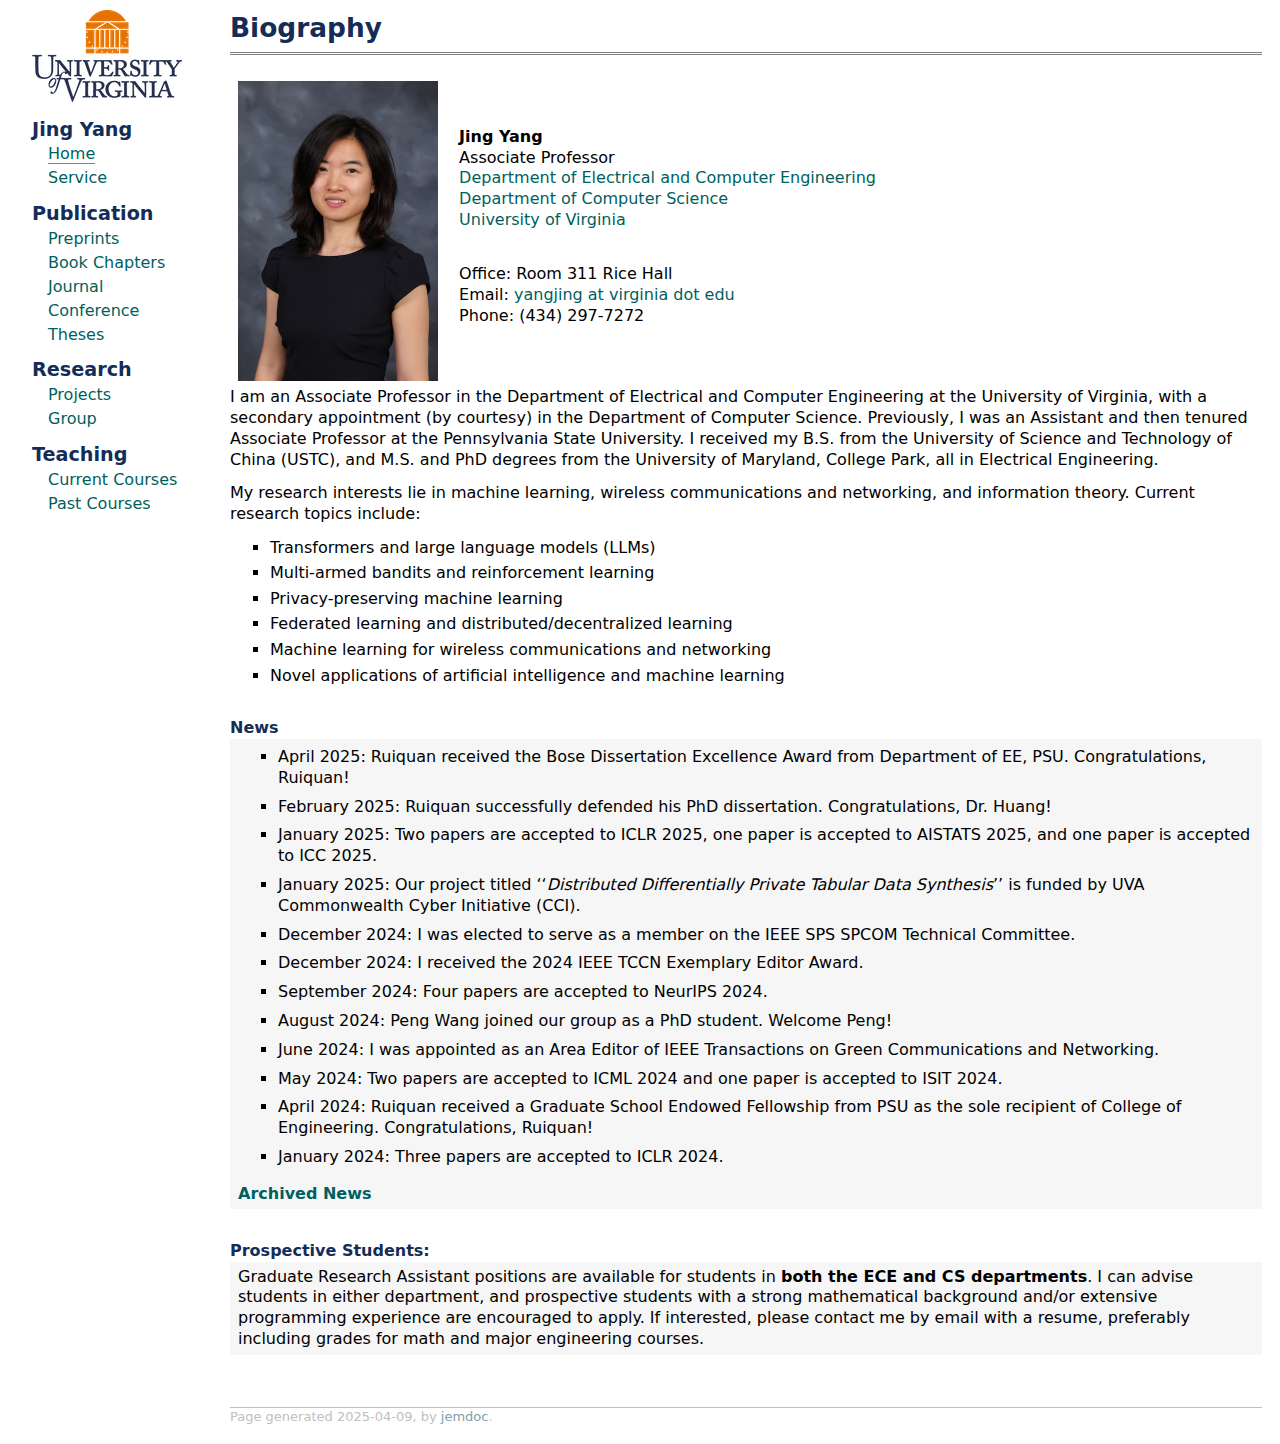
<file: index.html>
<!DOCTYPE html PUBLIC "-//W3C//DTD XHTML 1.1//EN"
  "http://www.w3.org/TR/xhtml11/DTD/xhtml11.dtd">
<html xmlns="http://www.w3.org/1999/xhtml" xml:lang="en">
<head>
<meta name="generator" content="jemdoc, see http://jemdoc.jaboc.net/" />
<meta http-equiv="Content-Type" content="text/html;charset=utf-8" />
<link rel="stylesheet" href="jemdoc.css" type="text/css" />
<title>Biography</title>
</head>
<body>
<table summary="Table for page layout." id="tlayout">
<tr valign="top">
<td id="layout-menu">
<div class="menu-image"><img src="uva.png"></img></div>
<div class="menu-category">Jing Yang</div>
<div class="menu-item"><a href="index.html" class="current">Home</a></div>
<div class="menu-item"><a href="service.html">Service</a></div>
<div class="menu-category">Publication</div>
<div class="menu-item"><a href="preprint.html">Preprints</a></div>
<div class="menu-item"><a href="book.html">Book&nbsp;Chapters</a></div>
<div class="menu-item"><a href="journal.html">Journal</a></div>
<div class="menu-item"><a href="conference.html">Conference</a></div>
<div class="menu-item"><a href="theses.html">Theses</a></div>
<div class="menu-category">Research</div>
<div class="menu-item"><a href="research.html">Projects</a></div>
<div class="menu-item"><a href="group.html">Group</a></div>
<div class="menu-category">Teaching</div>
<div class="menu-item"><a href="current.html">Current&nbsp;Courses</a></div>
<div class="menu-item"><a href="past.html">Past&nbsp;Courses</a></div>
</td>
<td id="layout-content">
<div id="toptitle">
<h1>Biography</h1>
</div>
<table class="imgtable"><tr><td>
<img src="yang.jpg" alt="alt text" width="200px" height="300px" />&nbsp;</td>
<td align="left"><p><b>Jing Yang</b><br />
Associate Professor <br />
<a href="https://engineering.virginia.edu/department/electrical-and-computer-engineering">Department of Electrical and Computer Engineering</a><br />
<a href="https://engineering.virginia.edu/department/computer-science">Department of Computer Science</a> <br />
<a href="https://www.virginia.edu">University of Virginia</a> <br /><br /></p>
<p>Office: Room 311 Rice Hall<br />
Email: <a href="mailto:yangjing@virginia.edu">yangjing at virginia dot edu</a><br />
Phone: (434) 297-7272</p>
</td></tr></table>
<p>I am an Associate Professor in the Department of Electrical and Computer Engineering at the University of Virginia, with a secondary appointment (by courtesy) in the Department of Computer Science. Previously, I was an Assistant and then tenured Associate Professor at the Pennsylvania State University. I received my B.S. from the University of Science and Technology of China (USTC), and M.S. and PhD degrees from the University of Maryland, College Park, all in Electrical Engineering. </p>
<p>My research interests lie in machine learning, wireless communications and networking, and information theory. Current research topics include:</p>
<ul>
<li><p>Transformers and large language models (LLMs)</p>
</li>
<li><p>Multi-armed bandits and reinforcement learning</p>
</li>
<li><p>Privacy-preserving machine learning</p>
</li>
<li><p>Federated learning and distributed/decentralized learning</p>
</li>
<li><p>Machine learning for wireless communications and networking</p>
</li>
<li><p>Novel applications of artificial intelligence and machine learning</p>
</li>
</ul>
<div class="infoblock">
<div class="blocktitle">News</div>
<div class="blockcontent">
<ul>
<li><p>April 2025: Ruiquan received the Bose Dissertation Excellence Award from Department of EE, PSU. Congratulations, Ruiquan!</p>
</li>
<li><p>February 2025: Ruiquan successfully defended his PhD dissertation. Congratulations, Dr. Huang!</p>
</li>
<li><p>January 2025: Two papers are accepted to ICLR 2025, one paper is accepted to AISTATS 2025, and one paper is accepted to ICC 2025.</p>
</li>
<li><p>January 2025: Our project titled &lsquo;&lsquo;<i>Distributed Differentially Private Tabular Data Synthesis</i>&rsquo;&rsquo; is funded by UVA Commonwealth Cyber Initiative (CCI).</p>
</li>
<li><p>December 2024: I was elected to serve as a member on the IEEE SPS SPCOM Technical Committee.</p>
</li>
<li><p>December 2024: I received the 2024 IEEE TCCN Exemplary Editor Award.</p>
</li>
<li><p>September 2024: Four papers are accepted to NeurIPS 2024. </p>
</li>
<li><p>August 2024: Peng Wang joined our group as a PhD student. Welcome Peng! </p>
</li>
<li><p>June 2024: I was appointed as an Area Editor of IEEE Transactions on Green Communications and Networking.</p>
</li>
<li><p>May 2024: Two papers are accepted to ICML 2024 and one paper is accepted to ISIT 2024.</p>
</li>
<li><p>April 2024: Ruiquan received a Graduate School Endowed Fellowship from PSU as the sole recipient of College of Engineering. Congratulations, Ruiquan! </p>
</li>
<li><p>January 2024: Three papers are accepted to ICLR 2024.</p>
</li>
</ul>
<p><font color=blue><b><a href="oldnews.html"><b>Archived News</b></a></b></font></p>
</div></div>
<div class="infoblock">
<div class="blocktitle">Prospective Students:</div>
<div class="blockcontent">
<p>Graduate Research Assistant positions are available for students in <b>both the ECE and CS departments</b>. I can advise students in either department, and prospective students with a strong mathematical background and/or extensive programming experience are encouraged to apply. If interested, please contact me by email with a resume, preferably including grades for math and major engineering courses.</p>
</div></div>
<div id="footer">
<div id="footer-text">
Page generated 2025-04-09, by <a href="http://jemdoc.jaboc.net/">jemdoc</a>.
</div>
</div>
</td>
</tr>
</table>
</body>
</html>
</file>
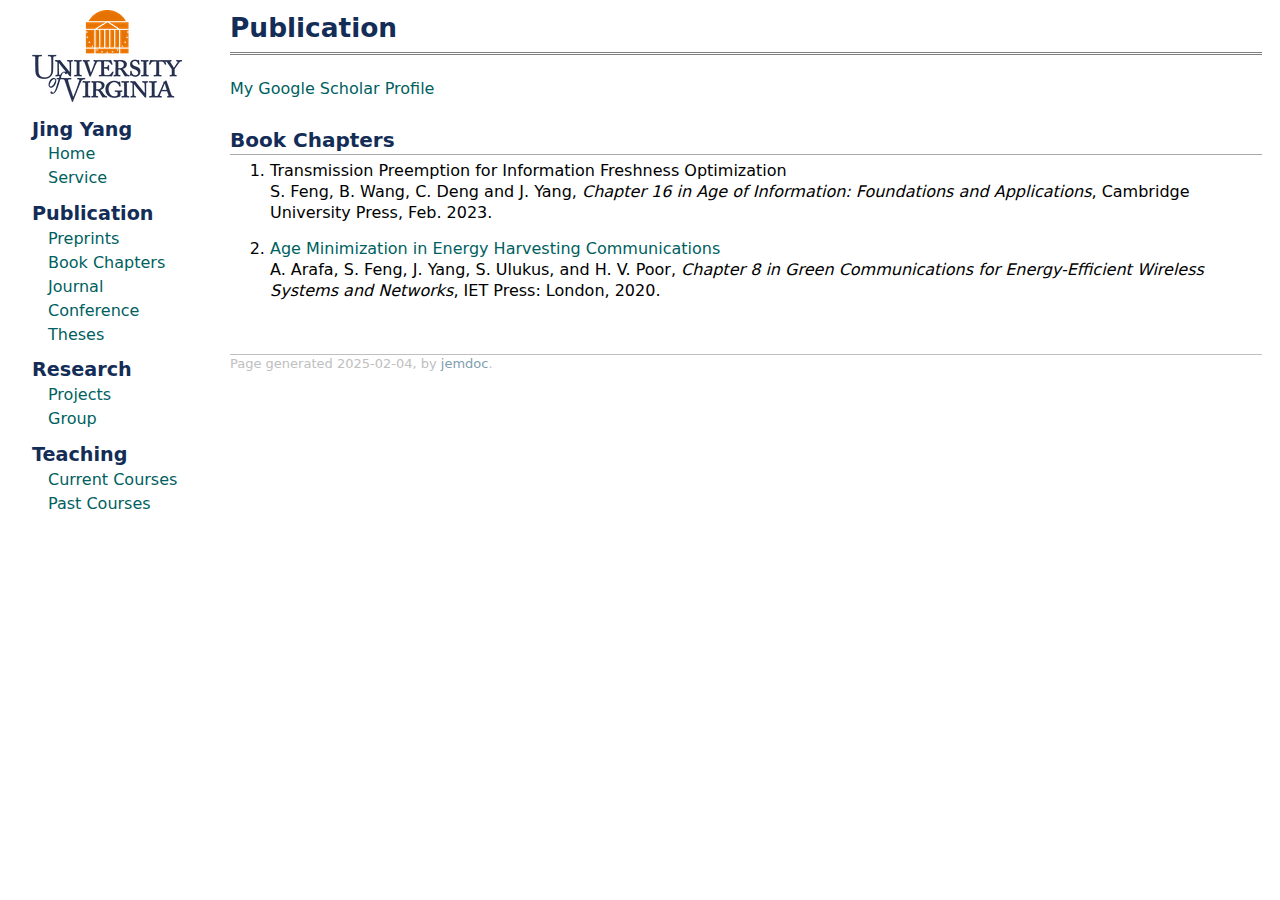
<file: book.html>
<!DOCTYPE html PUBLIC "-//W3C//DTD XHTML 1.1//EN"
  "http://www.w3.org/TR/xhtml11/DTD/xhtml11.dtd">
<html xmlns="http://www.w3.org/1999/xhtml" xml:lang="en">
<head>
<meta name="generator" content="jemdoc, see http://jemdoc.jaboc.net/" />
<meta http-equiv="Content-Type" content="text/html;charset=utf-8" />
<link rel="stylesheet" href="jemdoc.css" type="text/css" />
<title>Publication</title>
</head>
<body>
<table summary="Table for page layout." id="tlayout">
<tr valign="top">
<td id="layout-menu">
<div class="menu-image"><img src="uva.png"></img></div>
<div class="menu-category">Jing Yang</div>
<div class="menu-item"><a href="index.html">Home</a></div>
<div class="menu-item"><a href="service.html">Service</a></div>
<div class="menu-category">Publication</div>
<div class="menu-item"><a href="preprint.html">Preprints</a></div>
<div class="menu-item"><a href="book.html">Book&nbsp;Chapters</a></div>
<div class="menu-item"><a href="journal.html">Journal</a></div>
<div class="menu-item"><a href="conference.html">Conference</a></div>
<div class="menu-item"><a href="theses.html">Theses</a></div>
<div class="menu-category">Research</div>
<div class="menu-item"><a href="research.html">Projects</a></div>
<div class="menu-item"><a href="group.html">Group</a></div>
<div class="menu-category">Teaching</div>
<div class="menu-item"><a href="current.html">Current&nbsp;Courses</a></div>
<div class="menu-item"><a href="past.html">Past&nbsp;Courses</a></div>
</td>
<td id="layout-content">
<div id="toptitle">
<h1>Publication</h1>
</div>
<p><a href="https://scholar.google.com/citations?hl=en&amp;user=AbFi7JAAAAAJ&amp;view_op=list_works&amp;sortby=pubdate">My Google Scholar Profile</a></p>
<h2>Book Chapters</h2>
<ol>
<li><p>Transmission Preemption for Information Freshness Optimization<br />
S. Feng, B. Wang, C. Deng and J. Yang, <i>Chapter 16 in Age of Information: Foundations and Applications</i>, Cambridge University Press, Feb. 2023.</p>
</li>
<li><p><a href="https://shop.theiet.org/green-communications-for-energy-efficient-wireless-systems-and-networks">Age Minimization in Energy Harvesting Communications</a><br /> 
A. Arafa, S. Feng, J. Yang, S. Ulukus, and H. V. Poor, 
<i>Chapter 8 in Green Communications for Energy-Efficient Wireless Systems and Networks</i>, IET Press: London, 2020.</p>
</li>
</ol>
<div id="footer">
<div id="footer-text">
Page generated 2025-02-04, by <a href="http://jemdoc.jaboc.net/">jemdoc</a>.
</div>
</div>
</td>
</tr>
</table>
</body>
</html>
</file>
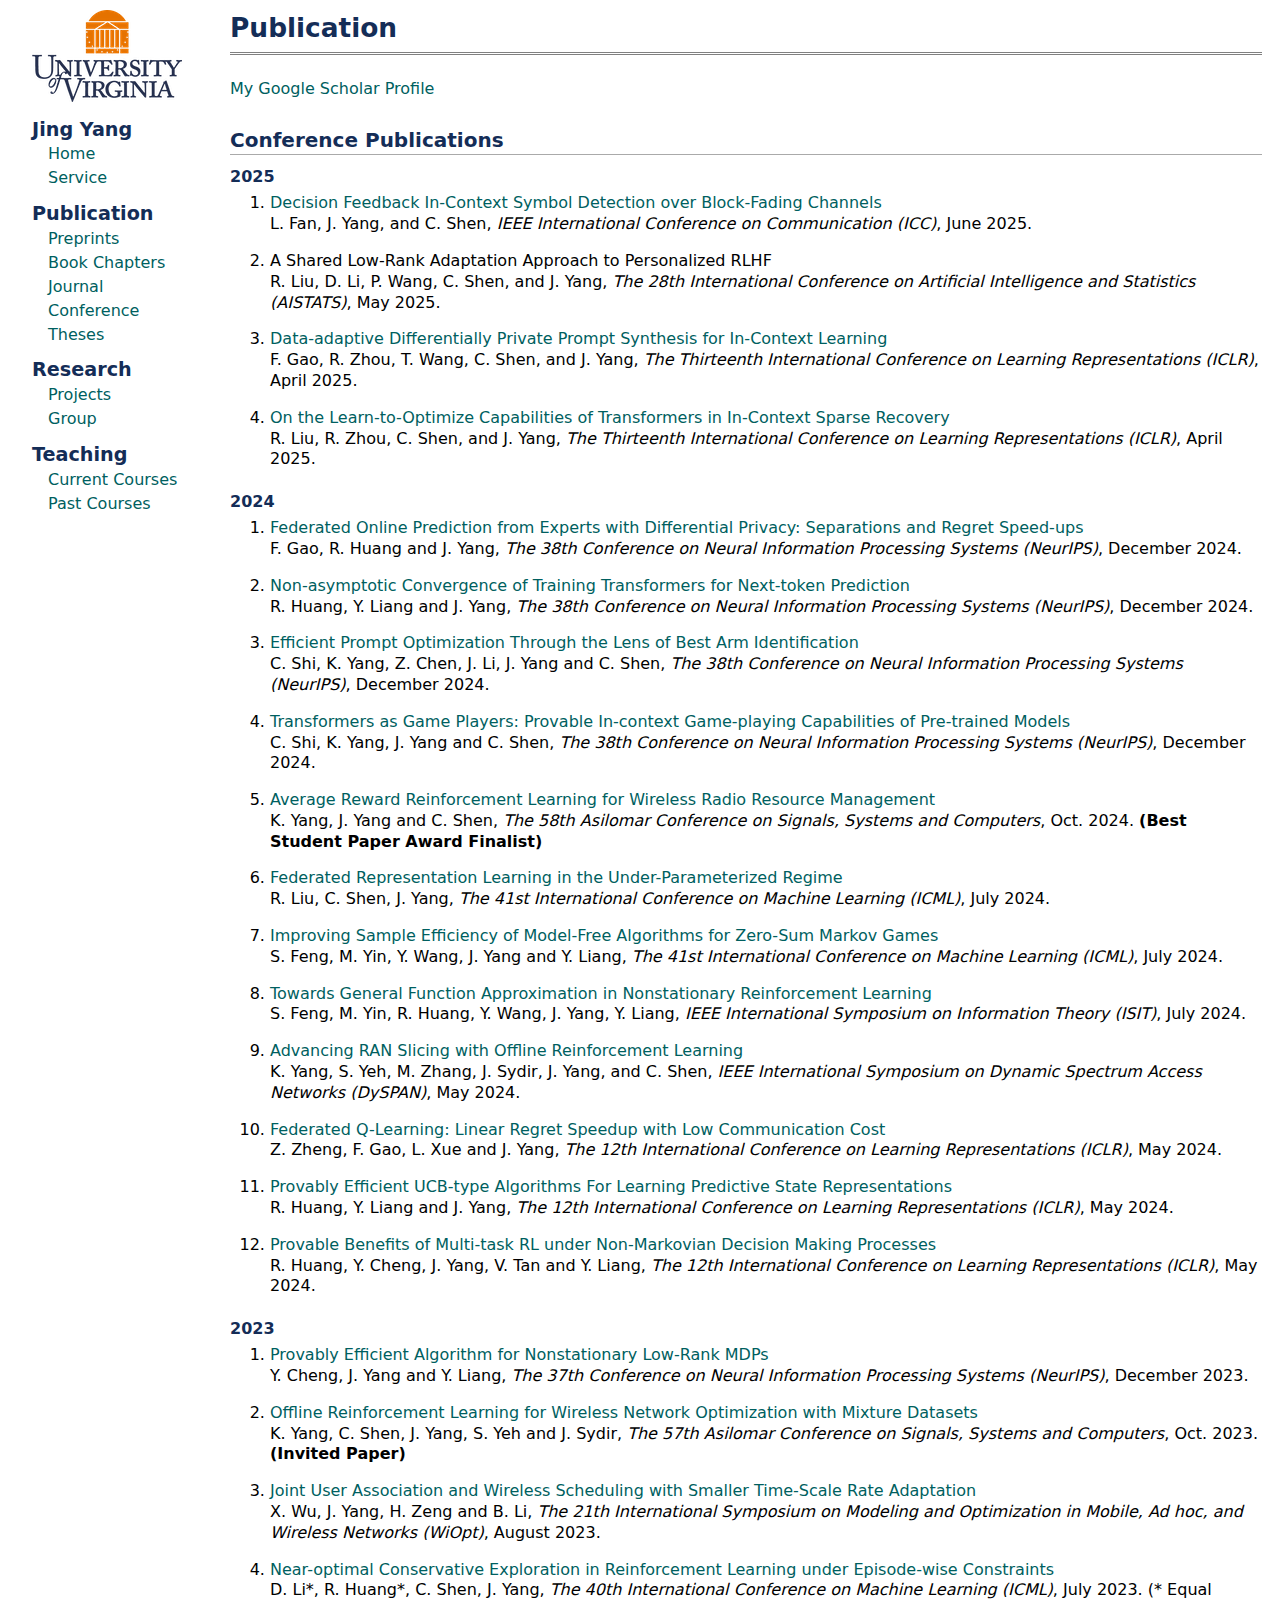
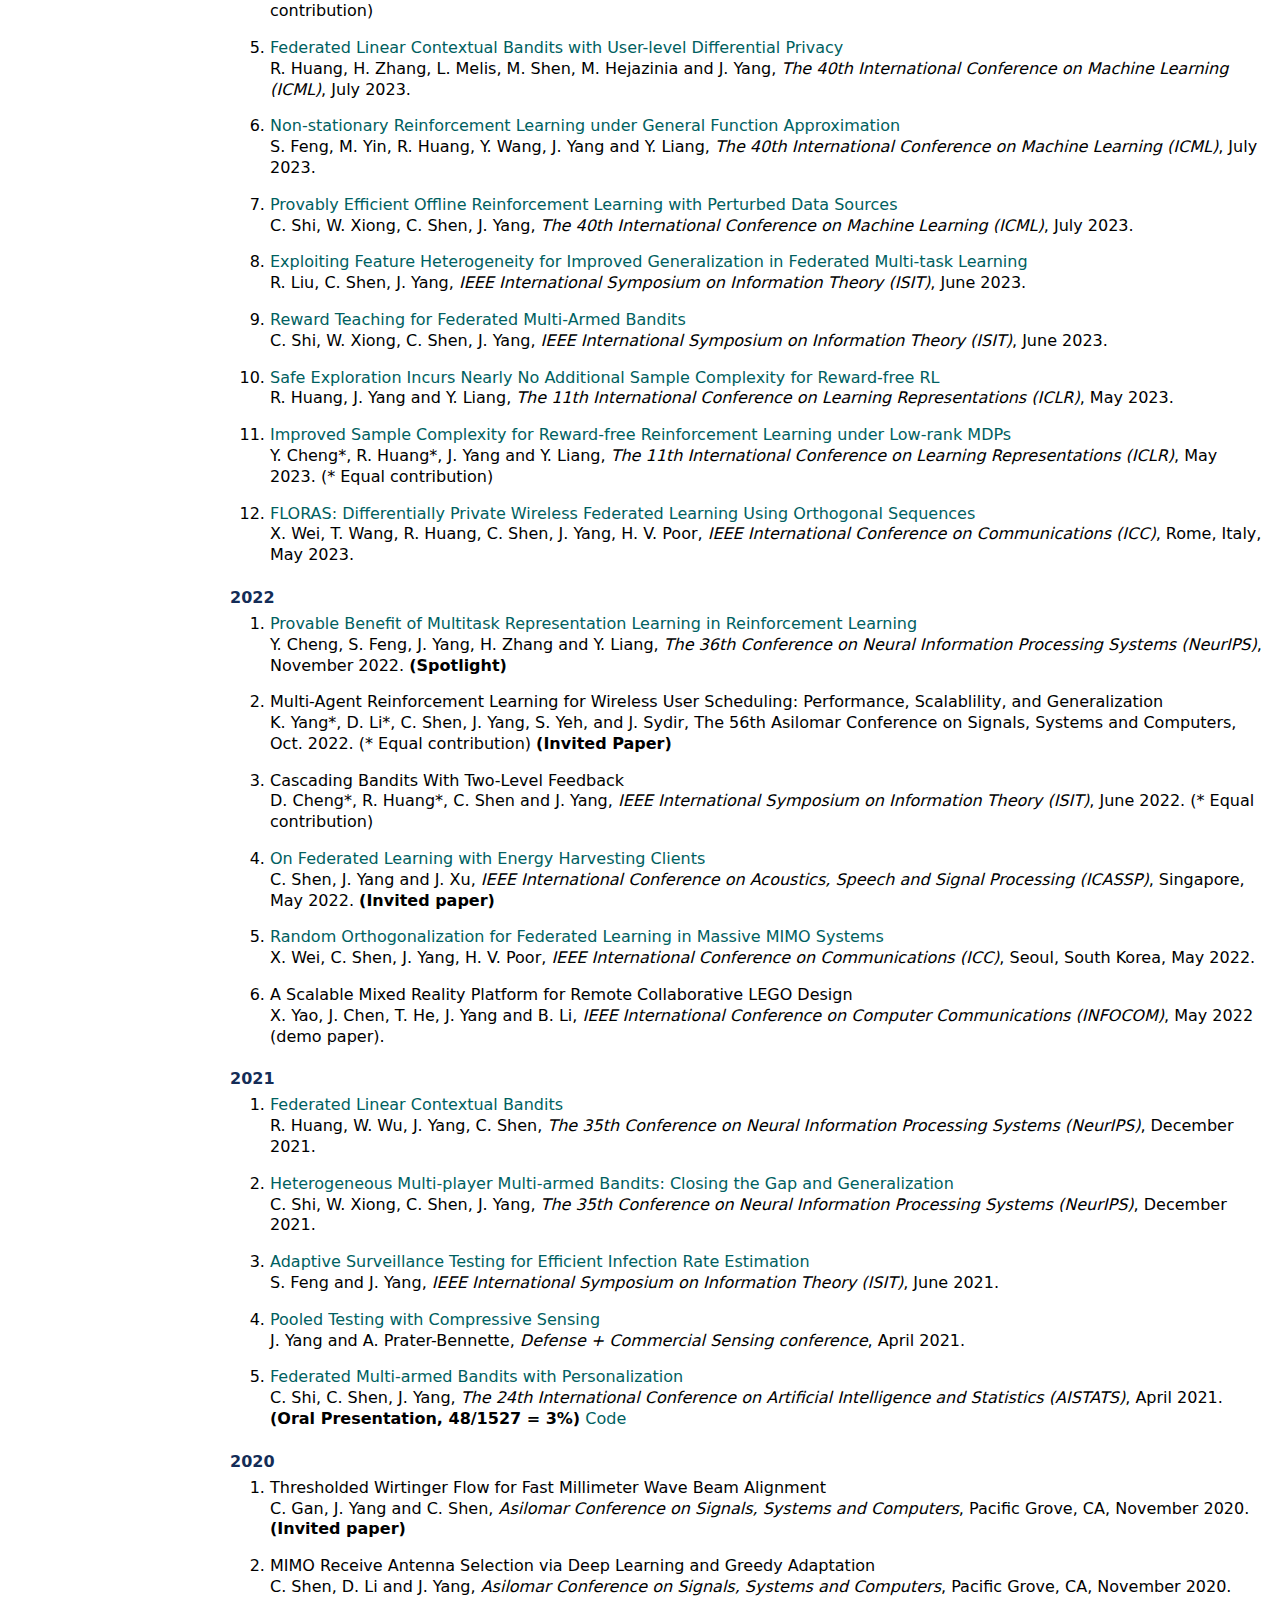
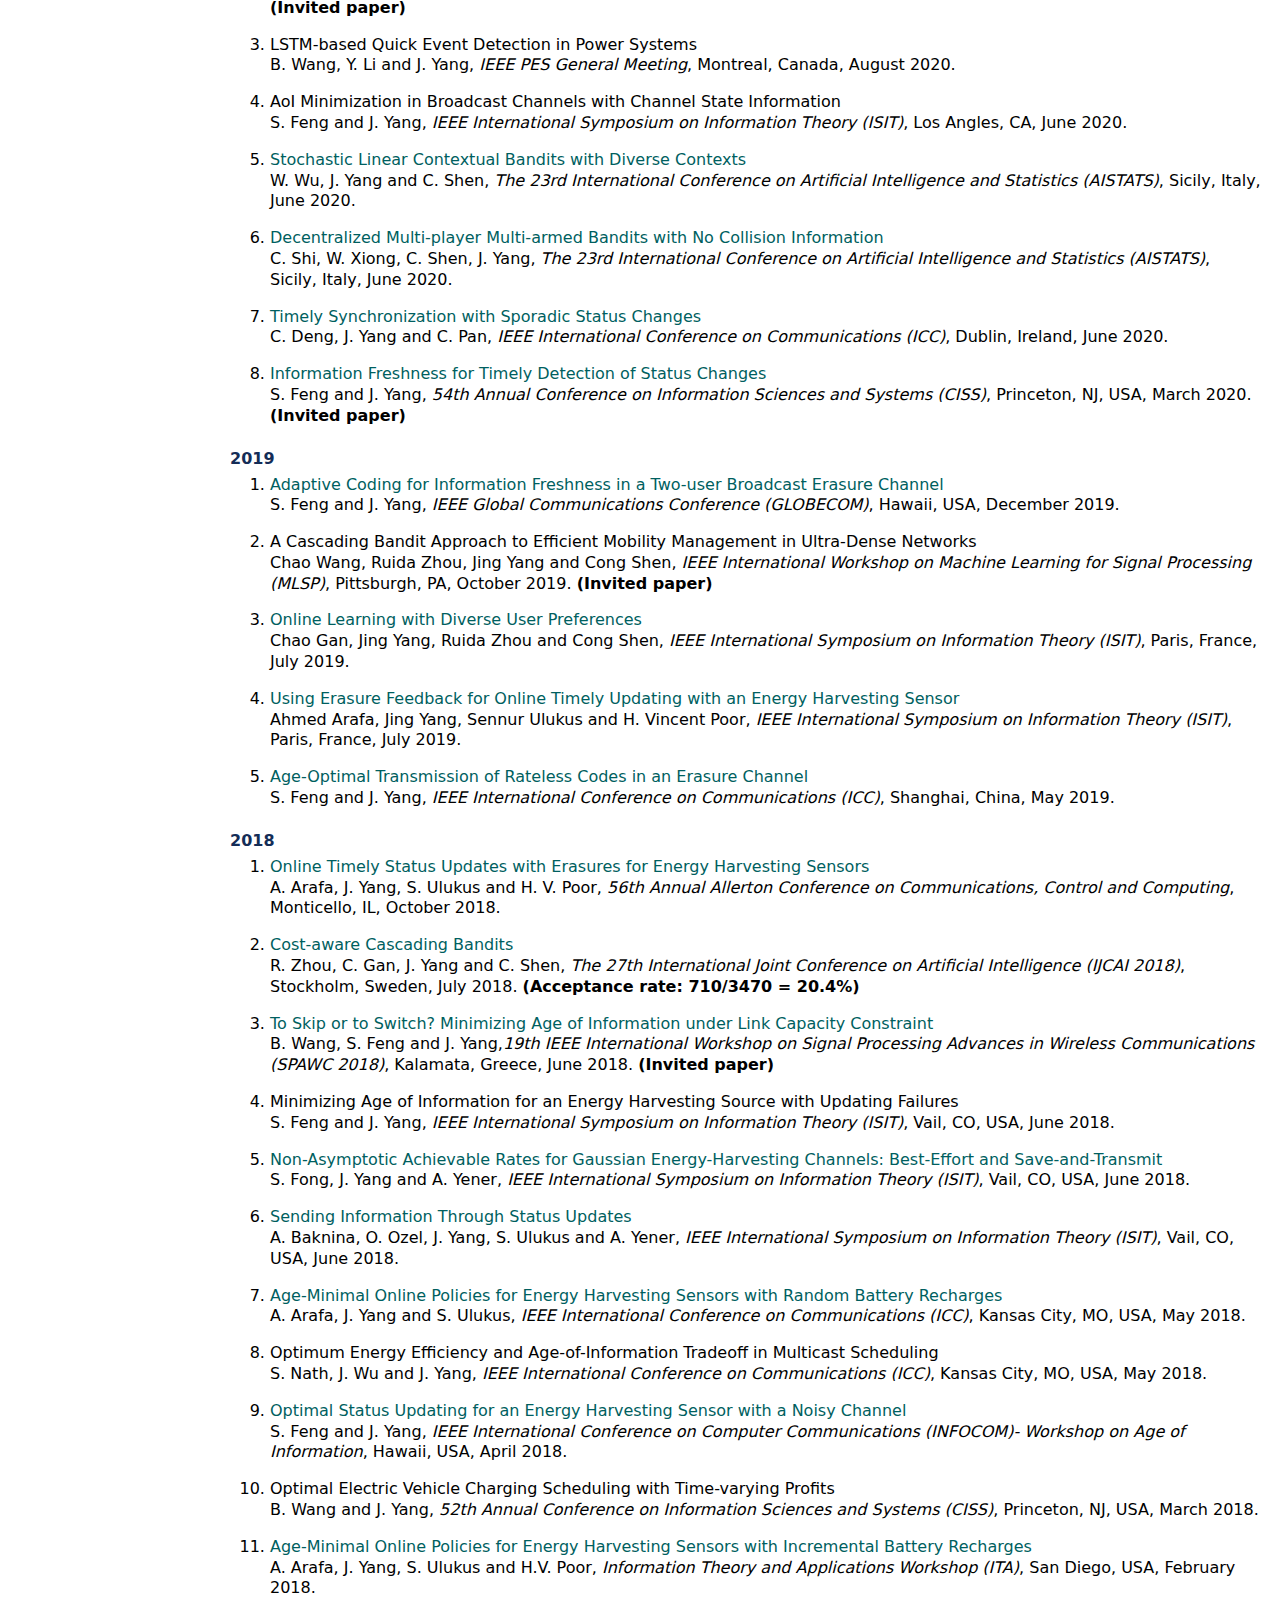
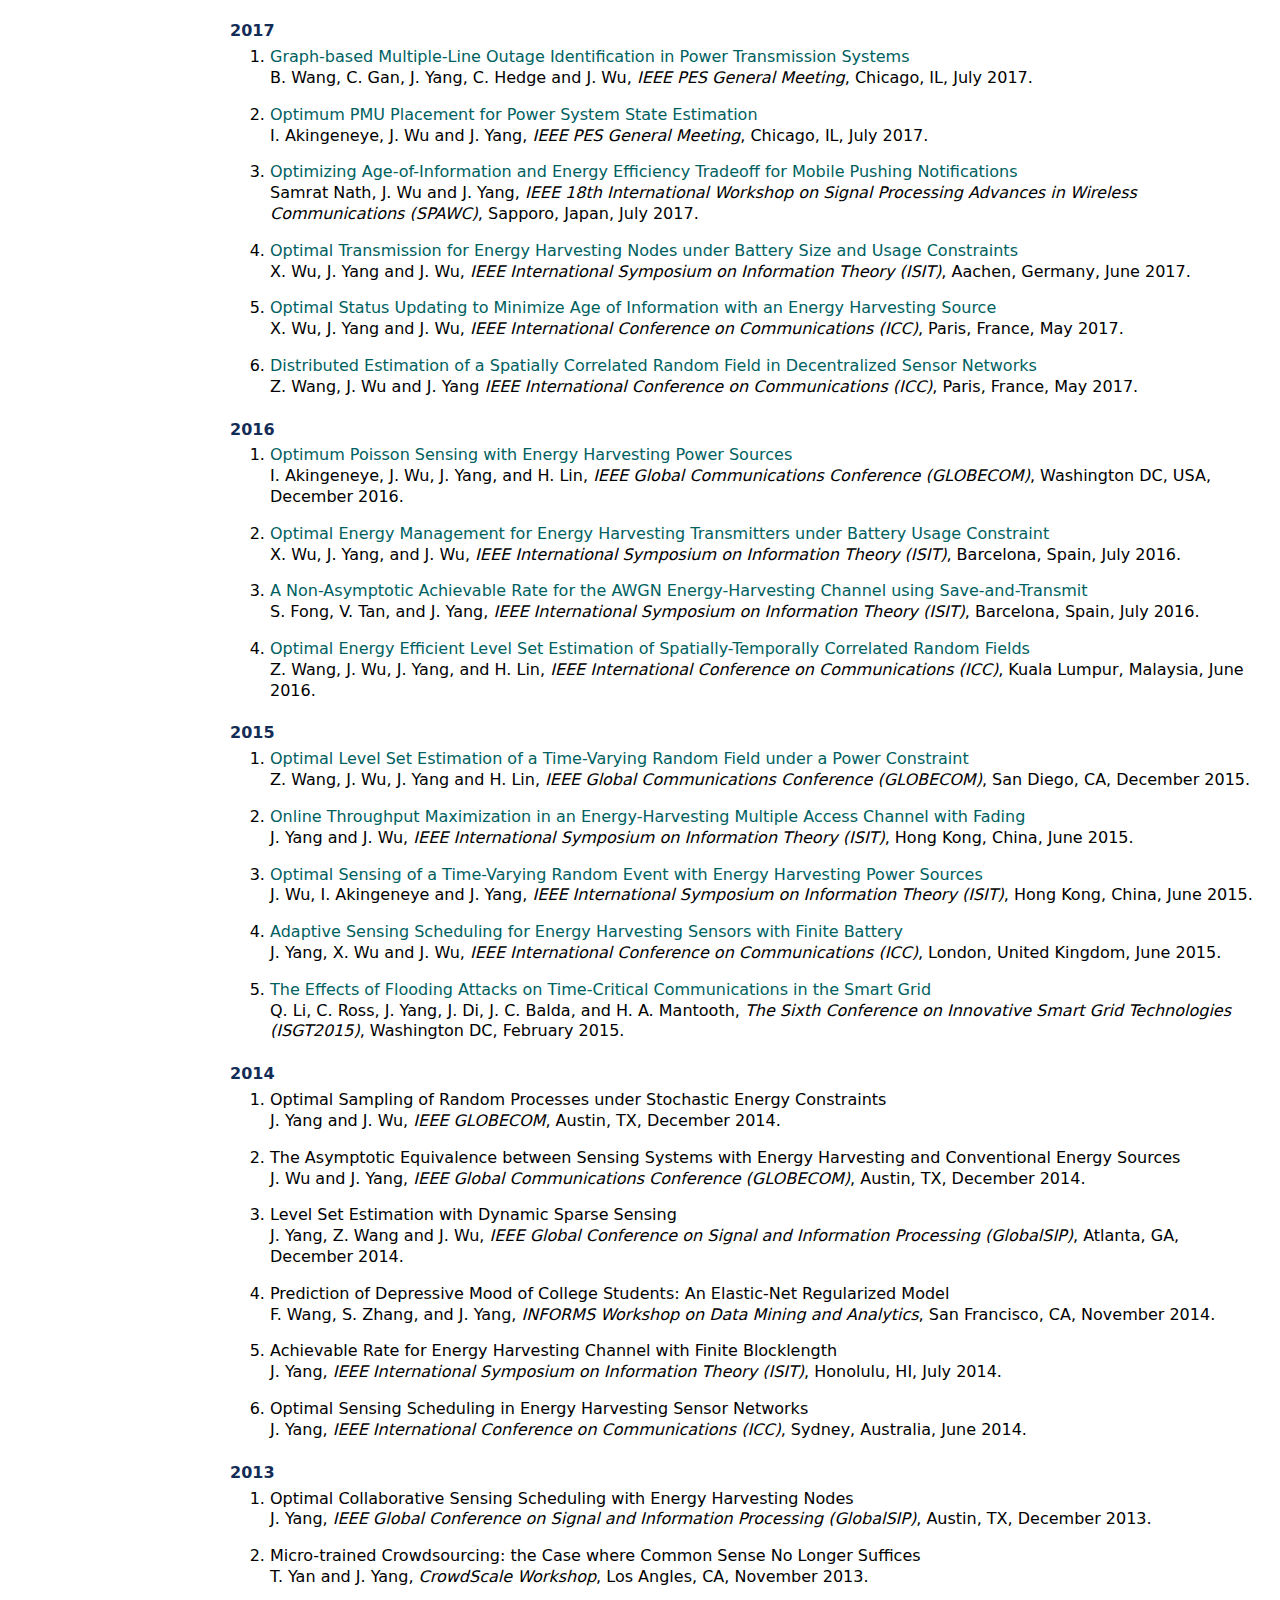
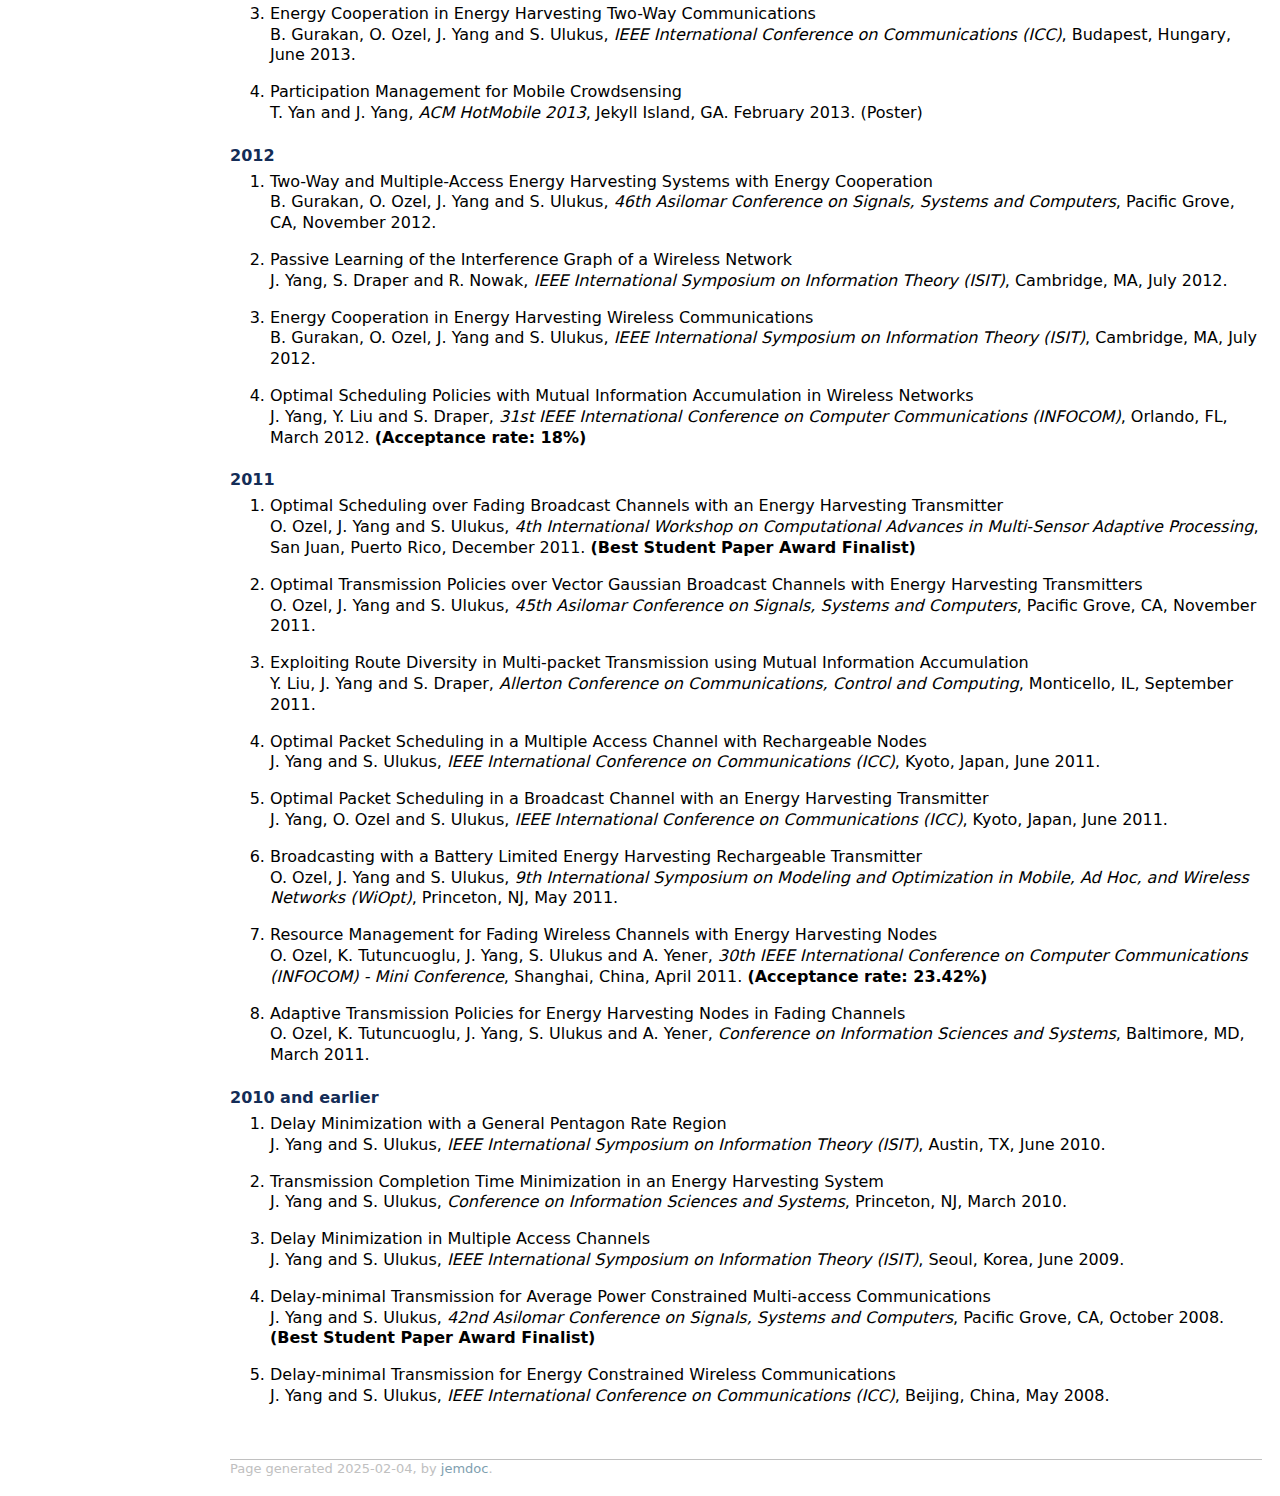
<file: conference.html>
<!DOCTYPE html PUBLIC "-//W3C//DTD XHTML 1.1//EN"
  "http://www.w3.org/TR/xhtml11/DTD/xhtml11.dtd">
<html xmlns="http://www.w3.org/1999/xhtml" xml:lang="en">
<head>
<meta name="generator" content="jemdoc, see http://jemdoc.jaboc.net/" />
<meta http-equiv="Content-Type" content="text/html;charset=utf-8" />
<link rel="stylesheet" href="jemdoc.css" type="text/css" />
<title>Publication</title>
</head>
<body>
<table summary="Table for page layout." id="tlayout">
<tr valign="top">
<td id="layout-menu">
<div class="menu-image"><img src="uva.png"></img></div>
<div class="menu-category">Jing Yang</div>
<div class="menu-item"><a href="index.html">Home</a></div>
<div class="menu-item"><a href="service.html">Service</a></div>
<div class="menu-category">Publication</div>
<div class="menu-item"><a href="preprint.html">Preprints</a></div>
<div class="menu-item"><a href="book.html">Book&nbsp;Chapters</a></div>
<div class="menu-item"><a href="journal.html">Journal</a></div>
<div class="menu-item"><a href="conference.html">Conference</a></div>
<div class="menu-item"><a href="theses.html">Theses</a></div>
<div class="menu-category">Research</div>
<div class="menu-item"><a href="research.html">Projects</a></div>
<div class="menu-item"><a href="group.html">Group</a></div>
<div class="menu-category">Teaching</div>
<div class="menu-item"><a href="current.html">Current&nbsp;Courses</a></div>
<div class="menu-item"><a href="past.html">Past&nbsp;Courses</a></div>
</td>
<td id="layout-content">
<div id="toptitle">
<h1>Publication</h1>
</div>
<p><a href="https://scholar.google.com/citations?hl=en&amp;user=AbFi7JAAAAAJ&amp;view_op=list_works&amp;sortby=pubdate">My Google Scholar Profile</a></p>
<h2>Conference Publications</h2>
<h3>2025</h3>
<ol>
<li><p><a href="https://arxiv.org/abs/2411.07600">Decision Feedback In-Context Symbol Detection over Block-Fading Channels</a><br />
L. Fan, J. Yang, and C. Shen, <i>IEEE International Conference on Communication (ICC)</i>, June 2025.</p>
</li>
<li><p>A Shared Low-Rank Adaptation Approach to Personalized RLHF<br />
R. Liu, D. Li, P. Wang, C. Shen, and J. Yang, <i>The 28th International Conference on Artificial Intelligence and Statistics (AISTATS)</i>, May 2025.</p>
</li>
<li><p><a href="https://arxiv.org/abs/2410.12085">Data-adaptive Differentially Private Prompt Synthesis for In-Context Learning</a><br />
F. Gao, R. Zhou, T. Wang, C. Shen, and J. Yang, <i>The Thirteenth International Conference on Learning Representations (ICLR)</i>, April 2025.</p>
</li>
<li><p><a href="https://arxiv.org/abs/2410.13981">On the Learn-to-Optimize Capabilities of Transformers in In-Context Sparse Recovery</a><br />
R. Liu, R. Zhou, C. Shen, and J. Yang, <i>The Thirteenth International Conference on Learning Representations (ICLR)</i>, April 2025.</p>
</li>
</ol>
<h3>2024</h3>
<ol>
<li><p><a href="https://arxiv.org/abs/2409.19092">Federated Online Prediction from Experts with Differential Privacy: Separations and Regret Speed-ups</a><br />
F. Gao, R. Huang and J. Yang, <i>The 38th Conference on Neural Information Processing Systems (NeurIPS)</i>, December 2024.</p>
</li>
<li><p><a href="https://arxiv.org/abs/2409.17335">Non-asymptotic Convergence of Training Transformers for Next-token Prediction</a><br />
R. Huang, Y. Liang and J. Yang, <i>The 38th Conference on Neural Information Processing Systems (NeurIPS)</i>, December 2024.</p>
</li>
<li><p><a href="https://arxiv.org/abs/2402.09723">Efficient Prompt Optimization Through the Lens of Best Arm Identification</a><br />
C. Shi, K. Yang, Z. Chen, J. Li, J. Yang and C. Shen, <i>The 38th Conference on Neural Information Processing Systems (NeurIPS)</i>, December 2024.</p>
</li>
<li><p><a href="https://arxiv.org/abs/2410.09701">Transformers as Game Players: Provable In-context Game-playing Capabilities of Pre-trained Models</a><br />
C. Shi, K. Yang, J. Yang and C. Shen, <i>The 38th Conference on Neural Information Processing Systems (NeurIPS)</i>, December 2024.</p>
</li>
<li><p><a href="https://arxiv.org/abs/2501.06700">Average Reward Reinforcement Learning for Wireless Radio Resource Management</a><br />
K. Yang, J. Yang and C. Shen, <i>The 58th Asilomar Conference on Signals, Systems and Computers</i>, Oct. 2024. <b>(Best Student Paper Award Finalist)</b></p>
</li>
<li><p><a href="https://arxiv.org/abs/2406.04596">Federated Representation Learning in the Under-Parameterized Regime</a><br /> 
R. Liu, C. Shen, J. Yang, <i>The 41st International Conference on Machine Learning (ICML)</i>, July 2024. </p>
</li>
<li><p><a href="https://arxiv.org/abs/2308.08858">Improving Sample Efficiency of Model-Free Algorithms for Zero-Sum Markov Games</a><br />
S. Feng, M. Yin, Y. Wang, J. Yang and Y. Liang, <i>The 41st International Conference on Machine Learning (ICML)</i>, July 2024. </p>
</li>
<li><p><a href="https://ieeexplore.ieee.org/document/10619458">Towards General Function Approximation in Nonstationary Reinforcement Learning</a><br />
S. Feng, M. Yin, R. Huang, Y. Wang, J. Yang, Y. Liang, <i>IEEE International Symposium on Information Theory (ISIT)</i>, July 2024.</p>
</li>
<li><p><a href="https://ieeexplore.ieee.org/abstract/document/10632750">Advancing RAN Slicing with Offline Reinforcement Learning</a><br /> 
K. Yang, S. Yeh, M. Zhang, J. Sydir, J. Yang, and C. Shen, <i>IEEE International Symposium on Dynamic Spectrum Access Networks (DySPAN)</i>, May 2024.</p>
</li>
<li><p><a href="https://arxiv.org/pdf/2312.15023.pdf">Federated Q-Learning: Linear Regret Speedup with Low Communication Cost</a><br />
Z. Zheng, F. Gao, L. Xue and J. Yang, <i>The 12th International Conference on Learning Representations (ICLR)</i>, May 2024.</p>
</li>
<li><p><a href="https://arxiv.org/abs/2307.00405">Provably Efficient UCB-type Algorithms For Learning Predictive State Representations</a><br />
R. Huang, Y. Liang and J. Yang, <i>The 12th International Conference on Learning Representations (ICLR)</i>, May 2024.</p>
</li>
<li><p><a href="https://arxiv.org/abs/2310.13550">Provable Benefits of Multi-task RL under Non-Markovian Decision Making Processes</a><br />
R. Huang, Y. Cheng, J. Yang, V. Tan and Y. Liang, <i>The 12th International Conference on Learning Representations (ICLR)</i>, May 2024.</p>
</li>
</ol>
<h3>2023</h3>
<ol>
<li><p><a href="https://arxiv.org/abs/2308.05471">Provably Efficient Algorithm for Nonstationary Low-Rank MDPs</a><br />
Y. Cheng, J. Yang and Y. Liang, <i>The 37th Conference on Neural Information Processing Systems (NeurIPS)</i>, December 2023.</p>
</li>
<li><p><a href="https://ieeexplore.ieee.org/abstract/document/10529190">Offline Reinforcement Learning for Wireless Network Optimization with Mixture Datasets</a><br />
K. Yang, C. Shen, J. Yang, S. Yeh and J. Sydir, <i>The 57th Asilomar Conference on Signals, Systems and Computers</i>, Oct. 2023. <b>(Invited Paper)</b></p>
</li>
<li><p><a href="https://ieeexplore.ieee.org/abstract/document/10349840">Joint User Association and Wireless Scheduling with Smaller Time-Scale Rate Adaptation</a><br />
X. Wu, J. Yang, H. Zeng and B. Li, <i>The 21th International Symposium on Modeling and Optimization in Mobile, Ad hoc, and Wireless Networks (WiOpt)</i>, August 2023.</p>
</li>
<li><p><a href="https://arxiv.org/pdf/2306.06265.pdf">Near-optimal Conservative Exploration in Reinforcement Learning under Episode-wise Constraints</a><br />
D. Li*, R. Huang*, C. Shen, J. Yang, <i>The 40th International Conference on Machine Learning (ICML)</i>, July 2023. (* Equal contribution)</p>
</li>
<li><p><a href="https://arxiv.org/pdf/2306.05275.pdf">Federated Linear Contextual Bandits with User-level Differential Privacy</a><br />
R. Huang, H. Zhang, L. Melis, M. Shen, M. Hejazinia and J. Yang, <i>The 40th International Conference on Machine Learning (ICML)</i>, July 2023.</p>
</li>
<li><p><a href="https://arxiv.org/abs/2306.00861">Non-stationary Reinforcement Learning under General Function Approximation</a><br />
S. Feng, M. Yin, R. Huang, Y. Wang, J. Yang and Y. Liang, <i>The 40th International Conference on Machine Learning (ICML)</i>, July 2023.</p>
</li>
<li><p><a href="https://arxiv.org/pdf/2306.08364.pdf">Provably Efficient Offline Reinforcement Learning with Perturbed Data Sources</a><br />
C. Shi, W. Xiong, C. Shen, J. Yang, <i>The 40th International Conference on Machine Learning (ICML)</i>, July 2023.</p>
</li>
<li><p><a href="https://ieeexplore.ieee.org/document/10206757">Exploiting Feature Heterogeneity for Improved Generalization in Federated Multi-task Learning</a><br />
R. Liu, C. Shen, J. Yang, <i>IEEE International Symposium on Information Theory (ISIT)</i>, June 2023. </p>
</li>
<li><p><a href="https://arxiv.org/abs/2305.02441">Reward Teaching for Federated Multi-Armed Bandits</a><br />
C. Shi, W. Xiong, C. Shen, J. Yang, <i>IEEE International Symposium on Information Theory (ISIT)</i>, June 2023. </p>
</li>
<li><p><a href="https://arxiv.org/pdf/2206.14057.pdf">Safe Exploration Incurs Nearly No Additional Sample Complexity for Reward-free RL</a><br />
R. Huang, J. Yang and Y. Liang, <i>The 11th International Conference on Learning Representations (ICLR)</i>, May 2023.</p>
</li>
<li><p><a href="https://openreview.net/forum?id=jpsw-KuOi7r">Improved Sample Complexity for Reward-free Reinforcement Learning under Low-rank MDPs</a><br />
Y. Cheng*, R. Huang*, J. Yang and Y. Liang, <i>The 11th International Conference on Learning Representations (ICLR)</i>, May 2023. (* Equal contribution)</p>
</li>
<li><p><a href="https://arxiv.org/pdf/2306.08280.pdf">FLORAS: Differentially Private Wireless Federated Learning Using Orthogonal Sequences</a><br />
X. Wei, T. Wang, R. Huang, C. Shen, J. Yang, H. V. Poor, <i>IEEE International Conference on Communications (ICC)</i>, Rome, Italy, May 2023.</p>
</li>
</ol>
<h3>2022</h3>
<ol>
<li><p><a href="https://arxiv.org/pdf/2206.05900.pdf">Provable Benefit of Multitask Representation Learning in Reinforcement Learning</a><br />
Y. Cheng, S. Feng, J. Yang, H. Zhang and Y. Liang, <i>The 36th Conference on Neural Information Processing Systems (NeurIPS)</i>, November 2022. <b>(Spotlight)</b></p>
</li>
<li><p>Multi-Agent Reinforcement Learning for Wireless User Scheduling: Performance, Scalablility, and Generalization<br />
K. Yang*, D. Li*, C. Shen, J. Yang, S. Yeh, and J. Sydir, The 56th Asilomar Conference on Signals, Systems and Computers, Oct. 2022. (* Equal contribution) <b>(Invited Paper)</b></p>
</li>
<li><p>Cascading Bandits With Two-Level Feedback<br />
D. Cheng*, R. Huang*, C. Shen and J. Yang, <i>IEEE International Symposium on Information Theory (ISIT)</i>, June 2022. (* Equal contribution)</p>
</li>
<li><p><a href="https://arxiv.org/abs/2202.06105">On Federated Learning with Energy Harvesting Clients</a><br />
C. Shen, J. Yang and J. Xu, <i>IEEE International Conference on Acoustics, Speech and Signal Processing (ICASSP)</i>, Singapore, May 2022. <b>(Invited paper)</b></p>
</li>
<li><p><a href="https://arxiv.org/abs/2201.12490">Random Orthogonalization for Federated Learning in Massive MIMO Systems</a><br />
X. Wei, C. Shen, J. Yang, H. V. Poor, <i>IEEE International Conference on Communications (ICC)</i>, Seoul, South Korea, May 2022.</p>
</li>
<li><p>A Scalable Mixed Reality Platform for Remote Collaborative LEGO Design<br />
X. Yao, J. Chen, T. He, J. Yang and B. Li,  <i>IEEE International Conference on Computer Communications (INFOCOM)</i>, May 2022 (demo paper).</p>
</li>
</ol>
<h3>2021</h3>
<ol>
<li><p><a href="https://arxiv.org/abs/2110.14177">Federated Linear Contextual Bandits</a><br />
R. Huang, W. Wu, J. Yang, C. Shen, <i>The 35th Conference on Neural Information Processing Systems (NeurIPS)</i>, December 2021. </p>
</li>
<li><p><a href="https://proceedings.neurips.cc/paper/2021/hash/bcb3303a96a92dc38c12992941de7627-Abstract.html">Heterogeneous Multi-player Multi-armed Bandits: Closing the Gap and Generalization</a><br />
C. Shi, W. Xiong, C. Shen, J. Yang, <i>The 35th Conference on Neural Information Processing Systems (NeurIPS)</i>, December 2021.</p>
</li>
<li><p><a href="https://ieeexplore.ieee.org/stamp/stamp.jsp?arnumber=9518234">Adaptive Surveillance Testing for Efficient Infection Rate Estimation</a><br />
S. Feng and J. Yang, <i>IEEE International Symposium on Information Theory (ISIT)</i>, June 2021.</p>
</li>
<li><p><a href="https://www.spiedigitallibrary.org/conference-proceedings-of-spie/11730/117300F/Pooled-testing-with-compressive-sensing/10.1117/12.2587732.full">Pooled Testing with Compressive Sensing</a><br />
J. Yang and A. Prater-Bennette, <i>Defense + Commercial Sensing conference</i>, April 2021.</p>
</li>
<li><p><a href="https://arxiv.org/pdf/2102.13101.pdf">Federated Multi-armed Bandits with Personalization</a><br />
C. Shi, C. Shen, J. Yang, <i>The 24th International Conference on 
Artificial Intelligence and Statistics (AISTATS)</i>, April 2021. <b>(Oral Presentation, 48/1527 = 3%)</b> <a href="https://github.com/ShenGroup/PF_MAB">Code</a></p>
</li>
</ol>
<h3>2020</h3>
<ol>
<li><p>Thresholded Wirtinger Flow for Fast Millimeter Wave Beam Alignment<br />
C. Gan, J. Yang and C. Shen, <i>Asilomar Conference on Signals, Systems and Computers</i>, Pacific Grove, CA, November 2020. <b>(Invited paper)</b></p>
</li>
<li><p>MIMO Receive Antenna Selection via Deep Learning and Greedy Adaptation<br />
C. Shen, D. Li and J. Yang, <i>Asilomar Conference on Signals, Systems and Computers</i>, Pacific Grove, CA, November 2020. <b>(Invited paper)</b></p>
</li>
<li><p>LSTM-based Quick Event Detection in Power Systems<br />
B. Wang, Y. Li and J. Yang, <i>IEEE PES General Meeting</i>, Montreal, Canada, August 2020.</p>
</li>
<li><p>AoI Minimization in Broadcast Channels with Channel State Information <br />
S. Feng and J. Yang, <i>IEEE International Symposium on Information Theory (ISIT)</i>, Los Angles, CA, June 2020.</p>
</li>
<li><p><a href="https://arxiv.org/pdf/2003.02681.pdf">Stochastic Linear Contextual Bandits with Diverse Contexts</a><br />
W. Wu, J. Yang and C. Shen, <i>The 23rd International Conference on 
Artificial Intelligence and Statistics (AISTATS)</i>, Sicily, Italy, June 2020.</p>
</li>
<li><p><a href="https://arxiv.org/abs/2003.00162">Decentralized Multi-player Multi-armed Bandits with No Collision Information</a><br />
C. Shi, W. Xiong, C. Shen, J. Yang, <i>The 23rd International Conference on 
Artificial Intelligence and Statistics (AISTATS)</i>, Sicily, Italy, June 2020.</p>
</li>
<li><p><a href="https://arxiv.org/pdf/2003.00624.pdf">Timely Synchronization with Sporadic Status Changes</a><br />
C. Deng, J. Yang and C. Pan, <i>IEEE International Conference on Communications (ICC)</i>, Dublin, Ireland, June 2020.</p>
</li>
<li><p><a href="https://arxiv.org/abs/2002.04648">Information Freshness for Timely Detection of Status Changes</a><br />
S. Feng and J. Yang, <i>54th Annual Conference on Information Sciences and Systems (CISS)</i>, Princeton, NJ, USA, March 2020. <b>(Invited paper)</b></p>
</li>
</ol>
<h3>2019</h3>
<ol>
<li><p><a href="https://arxiv.org/pdf/1905.00521.pdf">Adaptive Coding for Information Freshness in a Two-user Broadcast Erasure Channel</a><br />
S. Feng and J. Yang, <i>IEEE Global Communications Conference (GLOBECOM)</i>, Hawaii, USA, December 2019.</p>
</li>
<li><p>A Cascading Bandit Approach to Efficient Mobility Management in Ultra-Dense Networks<br />
Chao Wang, Ruida Zhou, Jing Yang and Cong Shen, <i>IEEE International Workshop on 
Machine Learning for Signal Processing (MLSP)</i>, Pittsburgh, PA, October 2019. <b>(Invited paper)</b></p>
</li>
<li><p><a href="https://arxiv.org/abs/1901.07924">Online Learning with Diverse User Preferences</a><br />
Chao Gan, Jing Yang, Ruida Zhou and Cong Shen, <i>IEEE International Symposium on Information Theory (ISIT)</i>, Paris, France, July 2019.</p>
</li>
<li><p><a href="https://arxiv.org/abs/1901.08577">Using Erasure Feedback for Online Timely Updating with an Energy Harvesting Sensor</a><br />
Ahmed Arafa, Jing Yang, Sennur Ulukus and H. Vincent Poor, <i>IEEE International Symposium on Information Theory (ISIT)</i>, Paris, France, July 2019.</p>
</li>
<li><p><a href="https://arxiv.org/pdf/1904.13048.pdf">Age-Optimal Transmission of Rateless Codes in an Erasure Channel</a><br />
S. Feng and J. Yang, <i>IEEE International Conference on Communications (ICC)</i>, Shanghai, China, May 2019.</p>
</li>
</ol>
<h3>2018</h3>
<ol>
<li><p><a href="https://arxiv.org/pdf/1811.04912.pdf">Online Timely Status Updates with Erasures for Energy Harvesting Sensors</a><br />
A. Arafa, J. Yang, S. Ulukus and H. V. Poor, <i>56th Annual Allerton Conference on Communications, Control and Computing</i>, Monticello, IL, October 2018.</p>
</li>
<li><p><a href="https://arxiv.org/pdf/1805.08638.pdf">Cost-aware Cascading Bandits</a><br />
R. Zhou, C. Gan, J. Yang and C. Shen, <i>The 27th International Joint Conference on Artificial Intelligence (IJCAI 2018)</i>, Stockholm, Sweden, July 2018. <b>(Acceptance rate: 710/3470 = 20.4%)</b></p>
</li>
<li><p><a href="https://arxiv.org/abs/1806.08698">To Skip or to Switch? Minimizing Age of Information under Link Capacity Constraint</a><br />
B. Wang, S. Feng and J. Yang,<i>19th IEEE International Workshop on Signal Processing Advances in Wireless Communications (SPAWC 2018)</i>, Kalamata, Greece, June 2018. <b>(Invited paper)</b></p>
</li>
<li><p>Minimizing Age of Information for an Energy Harvesting Source with Updating Failures<br />
S. Feng and J. Yang, <i>IEEE International Symposium on Information Theory (ISIT)</i>, Vail, CO, USA, June 2018.</p>
</li>
<li><p><a href="https://arxiv.org/pdf/1805.02829.pdf">Non-Asymptotic Achievable Rates for Gaussian Energy-Harvesting Channels: Best-Effort and Save-and-Transmit</a><br />
S. Fong, J. Yang and A. Yener, <i>IEEE International Symposium on Information Theory (ISIT)</i>, Vail, CO, USA, June 2018.</p>
</li>
<li><p><a href="https://arxiv.org/abs/1801.04907">Sending Information Through Status Updates</a><br />
A. Baknina, O. Ozel, J. Yang, S. Ulukus and A. Yener, <i>IEEE International Symposium on Information Theory (ISIT)</i>, Vail, CO, USA, June 2018. </p>
</li>
<li><p><a href="https://arxiv.org/pdf/1802.01563.pdf">Age-Minimal Online Policies for Energy Harvesting Sensors with Random Battery Recharges</a><br />
A. Arafa, J. Yang and S. Ulukus, <i>IEEE International Conference on Communications (ICC)</i>, Kansas City, MO, USA, May 2018.</p>
</li>
<li><p>Optimum Energy Efficiency and Age-of-Information Tradeoff in Multicast Scheduling<br />
S. Nath, J. Wu and J. Yang, <i>IEEE International Conference on Communications (ICC)</i>, Kansas City, MO, USA, May 2018.</p>
</li>
<li><p><a href="https://arxiv.org/abs/1803.01462">Optimal Status Updating for an Energy Harvesting Sensor with a Noisy Channel</a><br />
S. Feng and J. Yang, <i>IEEE International Conference on Computer Communications (INFOCOM)- Workshop on Age of Information</i>, Hawaii, USA, April 2018.</p>
</li>
<li><p>Optimal Electric Vehicle Charging Scheduling with Time-varying Profits<br />
B. Wang and J. Yang, <i>52th Annual Conference on Information Sciences and Systems (CISS)</i>, Princeton, NJ, USA, March 2018.</p>
</li>
<li><p><a href="https://arxiv.org/pdf/1802.02129.pdf">Age-Minimal Online Policies for Energy Harvesting Sensors with Incremental Battery Recharges</a><br />
A. Arafa, J. Yang, S. Ulukus and H.V. Poor, <i>Information Theory and Applications Workshop (ITA)</i>, San Diego, USA, February 2018.</p>
</li>
</ol>
<h3>2017</h3>
<ol>
<li><p><a href="https://ieeexplore.ieee.org/document/8274462/">Graph-based Multiple-Line Outage Identification in Power Transmission Systems</a><br />
B. Wang, C. Gan, J. Yang, C. Hedge and J. Wu, <i>IEEE PES General Meeting</i>, Chicago, IL, July 2017.</p>
</li>
<li><p><a href="https://ieeexplore.ieee.org/document/8273808/">Optimum PMU Placement for Power System State Estimation</a><br />
I. Akingeneye, J. Wu and J. Yang, <i>IEEE PES General Meeting</i>, Chicago, IL, July 2017.</p>
</li>
<li><p><a href="https://ieeexplore.ieee.org/abstract/document/8227712/">Optimizing Age-of-Information and Energy Efficiency Tradeoff for Mobile Pushing Notifications</a><br />
Samrat Nath, J. Wu and J. Yang,<i> IEEE 18th International Workshop on Signal Processing Advances in Wireless Communications (SPAWC)</i>, Sapporo, Japan, July 2017.</p>
</li>
<li><p><a href="https://ieeexplore.ieee.org/document/8006642/">Optimal Transmission for Energy Harvesting Nodes under Battery Size and Usage Constraints</a><br />
X. Wu, J. Yang and J. Wu, <i>IEEE International Symposium on Information Theory (ISIT)</i>, Aachen, Germany, June 2017.  </p>
</li>
<li><p><a href="https://ieeexplore.ieee.org/document/7996423/">Optimal Status Updating to Minimize Age of Information with an Energy Harvesting Source</a><br />
X. Wu, J. Yang and J. Wu, <i>IEEE International Conference on Communications (ICC)</i>, Paris, France, May 2017.</p>
</li>
<li><p><a href="https://ieeexplore.ieee.org/document/7996323/">Distributed Estimation of a Spatially Correlated Random Field in Decentralized Sensor Networks</a><br />
Z. Wang, J. Wu and J. Yang <i>IEEE International Conference on Communications (ICC)</i>, Paris, France, May 2017.</p>
</li>
</ol>
<h3>2016</h3>
<ol>
<li><p><a href="https://ieeexplore.ieee.org/document/7842114/">Optimum Poisson Sensing with Energy Harvesting Power Sources</a><br />
I. Akingeneye, J. Wu, J. Yang, and H. Lin, <i>IEEE Global Communications Conference (GLOBECOM)</i>, Washington DC, USA, December 2016.</p>
</li>
<li><p><a href="https://ieeexplore.ieee.org/document/7541344">Optimal Energy Management for Energy Harvesting Transmitters under Battery Usage Constraint</a><br />
X. Wu, J. Yang, and J. Wu, <i>IEEE International Symposium on Information Theory (ISIT)</i>, Barcelona, Spain, July 2016.</p>
</li>
<li><p><a href="https://ieeexplore.ieee.org/abstract/document/7541340">A Non-Asymptotic Achievable Rate for the AWGN Energy-Harvesting Channel using Save-and-Transmit</a><br />
S. Fong, V. Tan, and J. Yang, <i>IEEE International Symposium on Information Theory (ISIT)</i>, Barcelona, Spain, July 2016.</p>
</li>
<li><p><a href="https://ieeexplore.ieee.org/document/7511400">Optimal Energy Efficient Level Set Estimation of Spatially-Temporally Correlated Random Fields</a> <br />
Z. Wang, J. Wu, J. Yang, and H. Lin, <i>IEEE International Conference on Communications (ICC)</i>, Kuala Lumpur, Malaysia, June 2016.</p>
</li>
</ol>
<h3>2015</h3>
<ol>
<li><p><a href="https://ieeexplore.ieee.org/document/7417745">Optimal Level Set Estimation of a Time-Varying Random Field under a Power Constraint</a> <br />
Z. Wang, J. Wu, J. Yang and H. Lin, <i>IEEE Global Communications Conference (GLOBECOM)</i>, San Diego, CA, December 2015.</p>
</li>
<li><p><a href="https://ieeexplore.ieee.org/document/7282952">Online Throughput Maximization in an Energy-Harvesting Multiple Access Channel with Fading</a><br />
J. Yang and J. Wu, <i>IEEE International Symposium on Information Theory (ISIT)</i>, Hong Kong, China, June 2015.</p>
</li>
<li><p><a href="https://ieeexplore.ieee.org/document/7282632">Optimal Sensing of a Time-Varying Random Event with Energy Harvesting Power Sources</a><br />
J. Wu, I. Akingeneye and J. Yang, <i>IEEE International Symposium on Information Theory (ISIT)</i>, Hong Kong, China, June 2015.</p>
</li>
<li><p><a href="https://ieeexplore.ieee.org/document/7248305">Adaptive Sensing Scheduling for Energy Harvesting Sensors with Finite Battery</a><br />
J. Yang, X. Wu and J. Wu, <i>IEEE International Conference on Communications (ICC)</i>, London, United Kingdom, June 2015.</p>
</li>
<li><p><a href="https://ieeexplore.ieee.org/document/7131802">The Effects of Flooding Attacks on Time-Critical Communications in the Smart Grid</a><br />
Q. Li, C. Ross,  J. Yang, J. Di, J. C. Balda, and H. A. Mantooth, <i>The Sixth Conference on Innovative Smart Grid Technologies (ISGT2015)</i>, Washington DC, February 2015.</p>
</li>
</ol>
<h3>2014</h3>
<ol>
<li><p>Optimal Sampling of Random Processes under Stochastic Energy Constraints<br />
J. Yang and J. Wu, <i>IEEE GLOBECOM</i>, Austin, TX, December 2014.</p>
</li>
<li><p>The Asymptotic Equivalence between Sensing Systems with Energy Harvesting and Conventional Energy Sources<br />
J. Wu and J. Yang, <i>IEEE Global Communications Conference (GLOBECOM)</i>, Austin, TX, December 2014.</p>
</li>
<li><p>Level Set Estimation with Dynamic Sparse Sensing<br />
J. Yang, Z. Wang and J. Wu, <i>IEEE Global Conference on Signal and Information Processing (GlobalSIP)</i>, Atlanta, GA, December 2014.</p>
</li>
<li><p>Prediction of Depressive Mood of College Students: An Elastic-Net Regularized Model<br />
F. Wang, S. Zhang, and J. Yang, <i>INFORMS Workshop on Data Mining and Analytics</i>, San Francisco, CA, November 2014.</p>
</li>
<li><p>Achievable Rate for Energy Harvesting Channel with Finite Blocklength<br />
J. Yang, <i>IEEE International Symposium on Information Theory (ISIT)</i>, Honolulu, HI, July 2014.</p>
</li>
<li><p>Optimal Sensing Scheduling in Energy Harvesting Sensor Networks<br />
J. Yang, <i>IEEE International Conference on Communications (ICC)</i>, Sydney, Australia, June 2014.</p>
</li>
</ol>
<h3>2013</h3>
<ol>
<li><p>Optimal Collaborative Sensing Scheduling with Energy Harvesting Nodes<br />
J. Yang, <i>IEEE Global Conference on Signal and Information Processing (GlobalSIP)</i>, Austin, TX, December 2013.</p>
</li>
<li><p>Micro-trained Crowdsourcing: the Case where Common Sense No Longer Suffices<br />
T. Yan and J. Yang, <i>CrowdScale Workshop</i>, Los Angles, CA, November 2013.</p>
</li>
<li><p>Energy Cooperation in Energy Harvesting Two-Way Communications<br />
B. Gurakan, O. Ozel, J. Yang and S. Ulukus, <i>IEEE International Conference on Communications (ICC)</i>, Budapest, Hungary, June 2013.</p>
</li>
<li><p>Participation Management for Mobile Crowdsensing<br />
T. Yan and J. Yang, <i>ACM HotMobile 2013</i>, Jekyll Island, GA. February 2013. (Poster)</p>
</li>
</ol>
<h3>2012</h3>
<ol>
<li><p>Two-Way and Multiple-Access Energy Harvesting Systems with Energy Cooperation<br />
B. Gurakan, O. Ozel, J. Yang and S. Ulukus, <i>46th Asilomar Conference on Signals, Systems and Computers</i>, Pacific Grove, CA, November 2012.</p>
</li>
<li><p>Passive Learning of the Interference Graph of a Wireless Network<br />
J. Yang, S. Draper and R. Nowak, <i>IEEE International Symposium on Information Theory (ISIT)</i>, Cambridge, MA, July 2012.</p>
</li>
<li><p>Energy Cooperation in Energy Harvesting Wireless Communications<br />
B. Gurakan, O. Ozel, J. Yang and S. Ulukus, <i>IEEE International Symposium on Information Theory (ISIT)</i>, Cambridge, MA, July 2012.</p>
</li>
<li><p>Optimal Scheduling Policies with Mutual Information Accumulation in Wireless Networks<br />
J. Yang, Y. Liu and S. Draper, <i>31st IEEE International Conference on Computer Communications (INFOCOM)</i>, Orlando, FL, March 2012. <b>(Acceptance rate: 18%)</b></p>
</li>
</ol>
<h3>2011</h3>
<ol>
<li><p>Optimal Scheduling over Fading Broadcast Channels with an Energy Harvesting Transmitter<br />
O. Ozel, J. Yang and S. Ulukus, <i>4th International Workshop on Computational Advances in Multi-Sensor Adaptive Processing</i>, San Juan, Puerto Rico, December 2011. <b>(Best Student Paper Award Finalist)</b></p>
</li>
<li><p>Optimal Transmission Policies over Vector Gaussian Broadcast Channels with Energy Harvesting Transmitters<br />
O. Ozel, J. Yang and S. Ulukus, <i>45th Asilomar Conference on Signals, Systems and Computers</i>, Pacific Grove, CA, November 2011.</p>
</li>
<li><p>Exploiting Route Diversity in Multi-packet Transmission using Mutual Information Accumulation<br />
Y. Liu, J. Yang and S. Draper, <i>Allerton Conference on Communications, Control and Computing</i>, Monticello, IL, September 2011.</p>
</li>
<li><p>Optimal Packet Scheduling in a Multiple Access Channel with Rechargeable Nodes<br />
J. Yang and S. Ulukus, <i>IEEE International Conference on Communications (ICC)</i>, Kyoto, Japan, June 2011.</p>
</li>
<li><p>Optimal Packet Scheduling in a Broadcast Channel with an Energy Harvesting Transmitter<br />
J. Yang, O. Ozel and S. Ulukus, <i>IEEE International Conference on Communications (ICC)</i>, Kyoto, Japan, June 2011.</p>
</li>
<li><p>Broadcasting with a Battery Limited Energy Harvesting Rechargeable Transmitter<br />
O. Ozel, J. Yang and S. Ulukus, <i>9th International Symposium on Modeling and Optimization in Mobile, Ad Hoc, and Wireless Networks (WiOpt)</i>, Princeton, NJ, May 2011.</p>
</li>
<li><p>Resource Management for Fading Wireless Channels with Energy Harvesting Nodes<br />
O. Ozel, K. Tutuncuoglu, J. Yang, S. Ulukus and A. Yener, <i>30th IEEE International Conference on Computer Communications (INFOCOM) - Mini Conference</i>, Shanghai, China, April 2011. <b>(Acceptance rate: 23.42%)</b></p>
</li>
<li><p>Adaptive Transmission Policies for Energy Harvesting Nodes in Fading Channels<br />
O. Ozel, K. Tutuncuoglu, J. Yang, S. Ulukus and A. Yener, <i>Conference on Information Sciences and Systems</i>, Baltimore, MD, March 2011.</p>
</li>
</ol>
<h3>2010 and earlier</h3>
<ol>
<li><p>Delay Minimization with a General Pentagon Rate Region<br />
J. Yang and S. Ulukus, <i>IEEE International Symposium on Information Theory (ISIT)</i>, Austin, TX, June 2010.</p>
</li>
<li><p>Transmission Completion Time Minimization in an Energy Harvesting System<br />
J. Yang and S. Ulukus, <i>Conference on Information Sciences and Systems</i>, Princeton, NJ, March 2010.</p>
</li>
<li><p>Delay Minimization in Multiple Access Channels<br />
J. Yang and S. Ulukus, <i>IEEE International Symposium on Information Theory (ISIT)</i>, Seoul, Korea, June 2009.</p>
</li>
<li><p>Delay-minimal Transmission for Average Power Constrained Multi-access Communications<br />
J. Yang and S. Ulukus, <i>42nd Asilomar Conference on Signals, Systems and Computers</i>, Pacific Grove, CA, October 2008. <b>(Best Student Paper Award Finalist)</b></p>
</li>
<li><p>Delay-minimal Transmission for Energy Constrained Wireless Communications<br />
J. Yang and S. Ulukus, <i>IEEE International Conference on Communications (ICC)</i>, Beijing, China, May 2008.</p>
</li>
</ol>
<div id="footer">
<div id="footer-text">
Page generated 2025-02-04, by <a href="http://jemdoc.jaboc.net/">jemdoc</a>.
</div>
</div>
</td>
</tr>
</table>
</body>
</html>
</file>
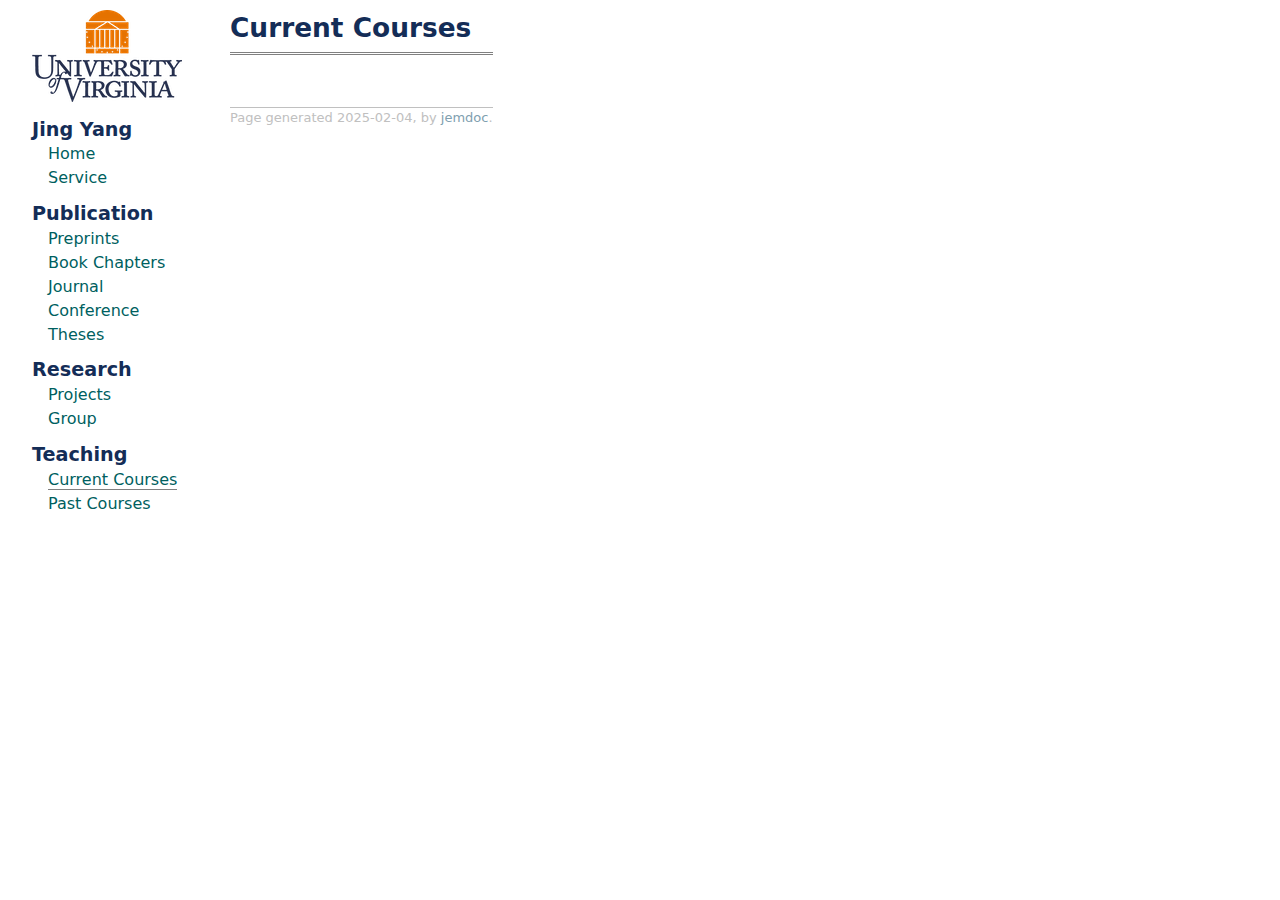
<file: current.html>
<!DOCTYPE html PUBLIC "-//W3C//DTD XHTML 1.1//EN"
  "http://www.w3.org/TR/xhtml11/DTD/xhtml11.dtd">
<html xmlns="http://www.w3.org/1999/xhtml" xml:lang="en">
<head>
<meta name="generator" content="jemdoc, see http://jemdoc.jaboc.net/" />
<meta http-equiv="Content-Type" content="text/html;charset=utf-8" />
<link rel="stylesheet" href="jemdoc.css" type="text/css" />
<title>Current Courses</title>
</head>
<body>
<table summary="Table for page layout." id="tlayout">
<tr valign="top">
<td id="layout-menu">
<div class="menu-image"><img src="uva.png"></img></div>
<div class="menu-category">Jing Yang</div>
<div class="menu-item"><a href="index.html">Home</a></div>
<div class="menu-item"><a href="service.html">Service</a></div>
<div class="menu-category">Publication</div>
<div class="menu-item"><a href="preprint.html">Preprints</a></div>
<div class="menu-item"><a href="book.html">Book&nbsp;Chapters</a></div>
<div class="menu-item"><a href="journal.html">Journal</a></div>
<div class="menu-item"><a href="conference.html">Conference</a></div>
<div class="menu-item"><a href="theses.html">Theses</a></div>
<div class="menu-category">Research</div>
<div class="menu-item"><a href="research.html">Projects</a></div>
<div class="menu-item"><a href="group.html">Group</a></div>
<div class="menu-category">Teaching</div>
<div class="menu-item"><a href="current.html" class="current">Current&nbsp;Courses</a></div>
<div class="menu-item"><a href="past.html">Past&nbsp;Courses</a></div>
</td>
<td id="layout-content">
<div id="toptitle">
<h1>Current Courses</h1>
</div>
<div id="footer">
<div id="footer-text">
Page generated 2025-02-04, by <a href="http://jemdoc.jaboc.net/">jemdoc</a>.
</div>
</div>
</td>
</tr>
</table>
</body>
</html>
</file>
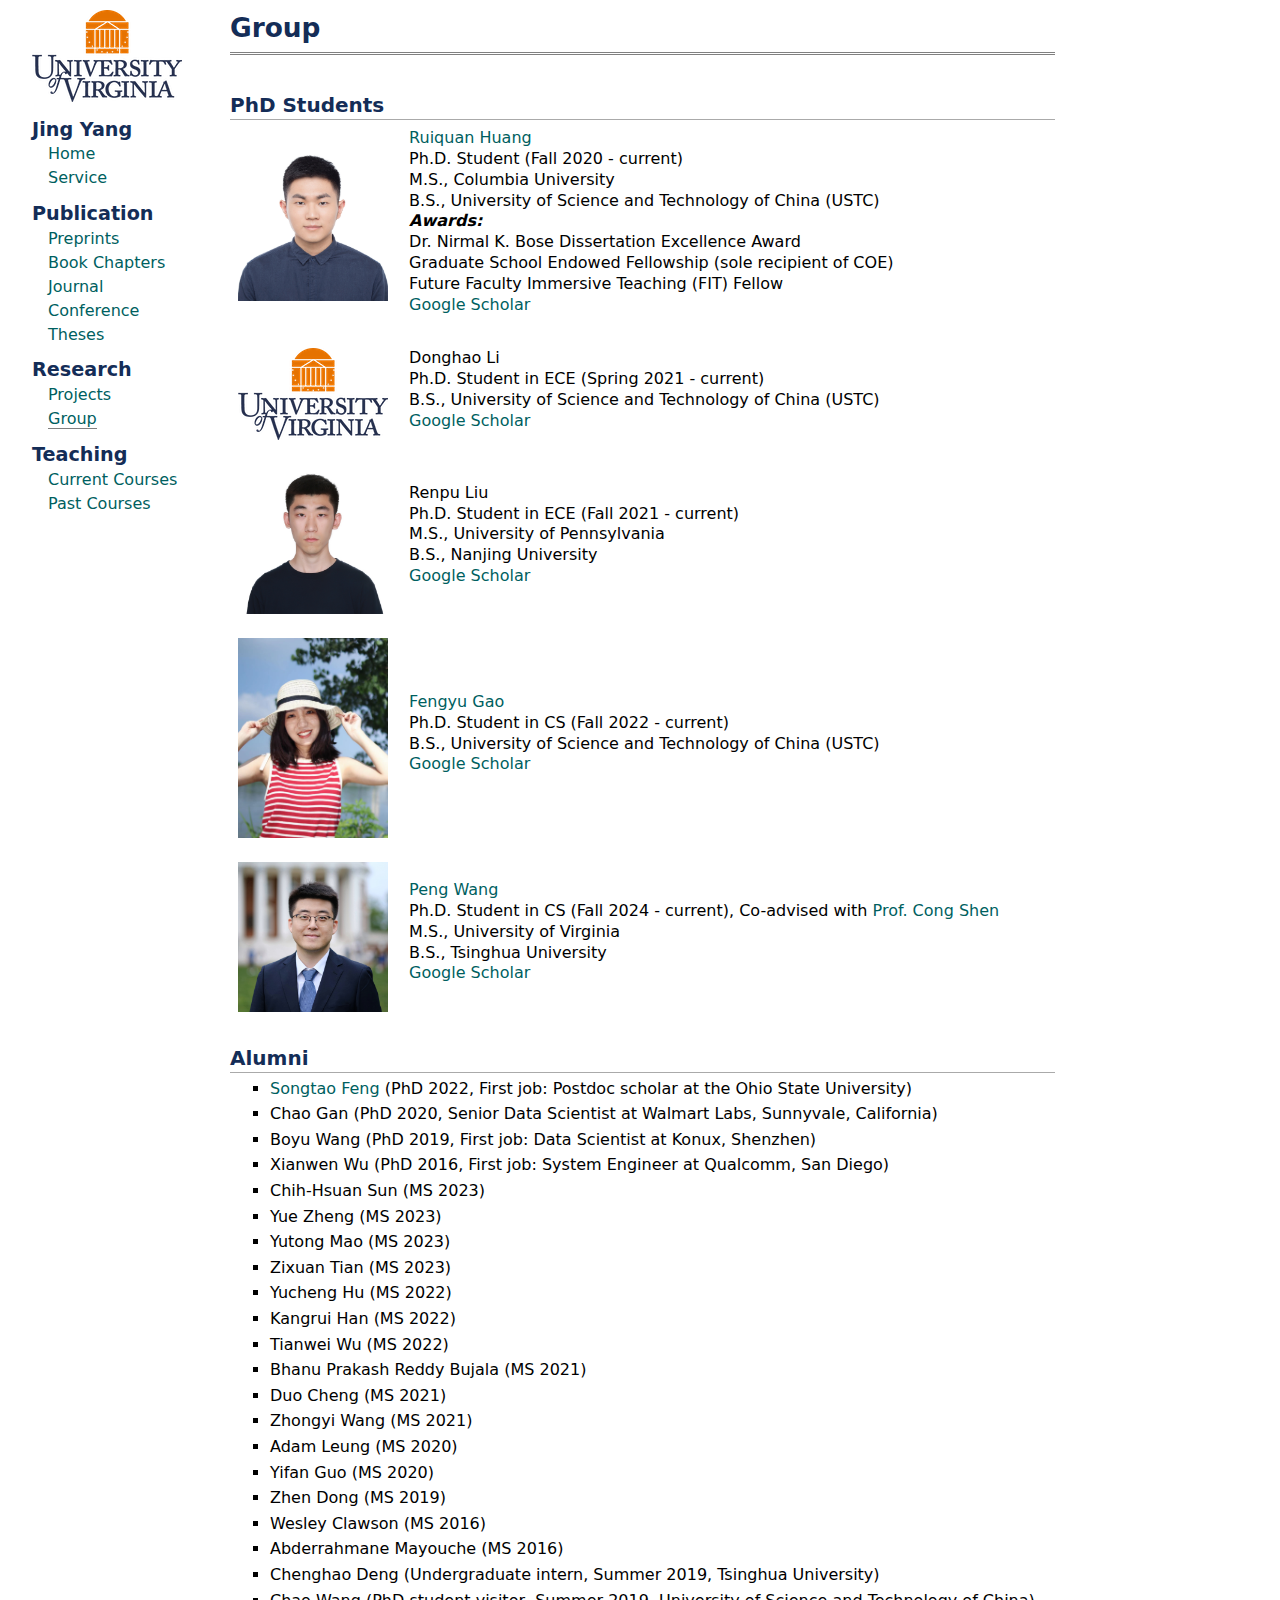
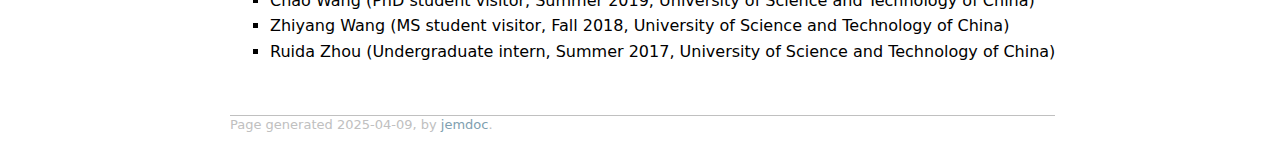
<file: group.html>
<!DOCTYPE html PUBLIC "-//W3C//DTD XHTML 1.1//EN"
  "http://www.w3.org/TR/xhtml11/DTD/xhtml11.dtd">
<html xmlns="http://www.w3.org/1999/xhtml" xml:lang="en">
<head>
<meta name="generator" content="jemdoc, see http://jemdoc.jaboc.net/" />
<meta http-equiv="Content-Type" content="text/html;charset=utf-8" />
<link rel="stylesheet" href="jemdoc.css" type="text/css" />
<title>Group</title>
</head>
<body>
<table summary="Table for page layout." id="tlayout">
<tr valign="top">
<td id="layout-menu">
<div class="menu-image"><img src="uva.png"></img></div>
<div class="menu-category">Jing Yang</div>
<div class="menu-item"><a href="index.html">Home</a></div>
<div class="menu-item"><a href="service.html">Service</a></div>
<div class="menu-category">Publication</div>
<div class="menu-item"><a href="preprint.html">Preprints</a></div>
<div class="menu-item"><a href="book.html">Book&nbsp;Chapters</a></div>
<div class="menu-item"><a href="journal.html">Journal</a></div>
<div class="menu-item"><a href="conference.html">Conference</a></div>
<div class="menu-item"><a href="theses.html">Theses</a></div>
<div class="menu-category">Research</div>
<div class="menu-item"><a href="research.html">Projects</a></div>
<div class="menu-item"><a href="group.html" class="current">Group</a></div>
<div class="menu-category">Teaching</div>
<div class="menu-item"><a href="current.html">Current&nbsp;Courses</a></div>
<div class="menu-item"><a href="past.html">Past&nbsp;Courses</a></div>
</td>
<td id="layout-content">
<div id="toptitle">
<h1>Group</h1>
</div>
<h2>PhD Students</h2>
<table class="imgtable"><tr><td>
<img src="huang.jpg" alt="alt text" width="150px" />&nbsp;</td>
<td align="left"><p><a href="https://ruiquan5514.github.io">Ruiquan Huang</a><br />
Ph.D. Student (Fall 2020 - current)<br />
M.S., Columbia University <br />
B.S., University of Science and Technology of China (USTC)<br />
<i><b>Awards:</b></i> <br />
Dr. Nirmal K. Bose Dissertation Excellence Award<br />
Graduate School Endowed Fellowship (sole recipient of COE)<br />
Future Faculty Immersive Teaching (FIT) Fellow<br />
<a href="https://scholar.google.com/citations?hl=zh-CN&amp;user=0eo3JGgAAAAJ">Google Scholar</a> <br /></p>
</td></tr></table>
<table class="imgtable"><tr><td>
<img src="uva.png" alt="alt text" width="150px" />&nbsp;</td>
<td align="left"><p>Donghao Li<br />
Ph.D. Student in ECE (Spring 2021 - current)<br />
B.S., University of Science and Technology of China (USTC)<br />
<a href="https://scholar.google.com/citations?user=4vygbUIAAAAJ&amp;hl=en&amp;authuser=1">Google Scholar</a> <br /></p>
</td></tr></table>
<table class="imgtable"><tr><td>
<img src="liu.jpeg" alt="alt text" width="150px" />&nbsp;</td>
<td align="left"><p>Renpu Liu<br />
Ph.D. Student in ECE (Fall 2021 - current)<br />
M.S., University of Pennsylvania <br />
B.S., Nanjing University<br />
<a href="https://scholar.google.com/citations?user=RB_fv-kAAAAJ&amp;hl=en">Google Scholar</a><br /></p>
</td></tr></table>
<table class="imgtable"><tr><td>
<img src="gao.jpeg" alt="alt text" width="150px" />&nbsp;</td>
<td align="left"><p><a href="https://gfengyu.github.io/">Fengyu Gao</a> <br />
Ph.D. Student in CS (Fall 2022 - current)<br />
B.S., University of Science and Technology of China (USTC)<br />
<a href="https://scholar.google.com/citations?user=ppyx_LkAAAAJ&amp;hl=en">Google Scholar</a><br /></p>
</td></tr></table>
<table class="imgtable"><tr><td>
<img src="wang.png" alt="alt text" width="150px" />&nbsp;</td>
<td align="left"><p><a href="https://peter-peng-w.github.io">Peng Wang</a><br />
Ph.D. Student in CS (Fall 2024 - current), Co-advised with <a href="https://cshen317.github.io">Prof. Cong Shen</a><br />
M.S., University of Virginia<br /> 
B.S., Tsinghua University<br />
<a href="https://scholar.google.com/citations?user=HvK1Hp8AAAAJ&amp;hl=en">Google Scholar</a><br /></p>
</td></tr></table>
<h2>Alumni</h2>
<ul>
<li><p><a href="https://scholar.google.com/citations?user=q11fVdcAAAAJ&amp;hl=en">Songtao Feng</a> (PhD 2022, First job: Postdoc scholar at the Ohio State University)</p>
</li>
<li><p>Chao Gan (PhD 2020, Senior Data Scientist at Walmart Labs, Sunnyvale, California) </p>
</li>
<li><p>Boyu Wang (PhD 2019, First job: Data Scientist at Konux, Shenzhen)</p>
</li>
<li><p>Xianwen Wu (PhD 2016, First job: System Engineer at Qualcomm, San Diego)</p>
</li>
<li><p>Chih-Hsuan Sun (MS 2023)</p>
</li>
<li><p>Yue Zheng (MS 2023)</p>
</li>
<li><p>Yutong Mao (MS 2023)</p>
</li>
<li><p>Zixuan Tian (MS 2023)</p>
</li>
<li><p>Yucheng Hu (MS 2022)</p>
</li>
<li><p>Kangrui Han (MS 2022)</p>
</li>
<li><p>Tianwei Wu (MS 2022)</p>
</li>
<li><p>Bhanu Prakash Reddy Bujala (MS 2021)</p>
</li>
<li><p>Duo Cheng (MS 2021)</p>
</li>
<li><p>Zhongyi Wang (MS 2021)</p>
</li>
<li><p>Adam Leung  (MS 2020)</p>
</li>
<li><p>Yifan Guo  (MS 2020)</p>
</li>
<li><p>Zhen Dong (MS 2019)</p>
</li>
<li><p>Wesley Clawson (MS 2016)</p>
</li>
<li><p>Abderrahmane Mayouche (MS 2016)</p>
</li>
<li><p>Chenghao Deng (Undergraduate intern, Summer 2019, Tsinghua University)</p>
</li>
<li><p>Chao Wang (PhD student visitor, Summer 2019, University of Science and Technology of China)</p>
</li>
<li><p>Zhiyang Wang (MS student visitor, Fall 2018, University of Science and Technology of China)</p>
</li>
<li><p>Ruida Zhou (Undergraduate intern, Summer 2017, University of Science and Technology of China)</p>
</li>
</ul>
<div id="footer">
<div id="footer-text">
Page generated 2025-04-09, by <a href="http://jemdoc.jaboc.net/">jemdoc</a>.
</div>
</div>
</td>
</tr>
</table>
</body>
</html>
</file>
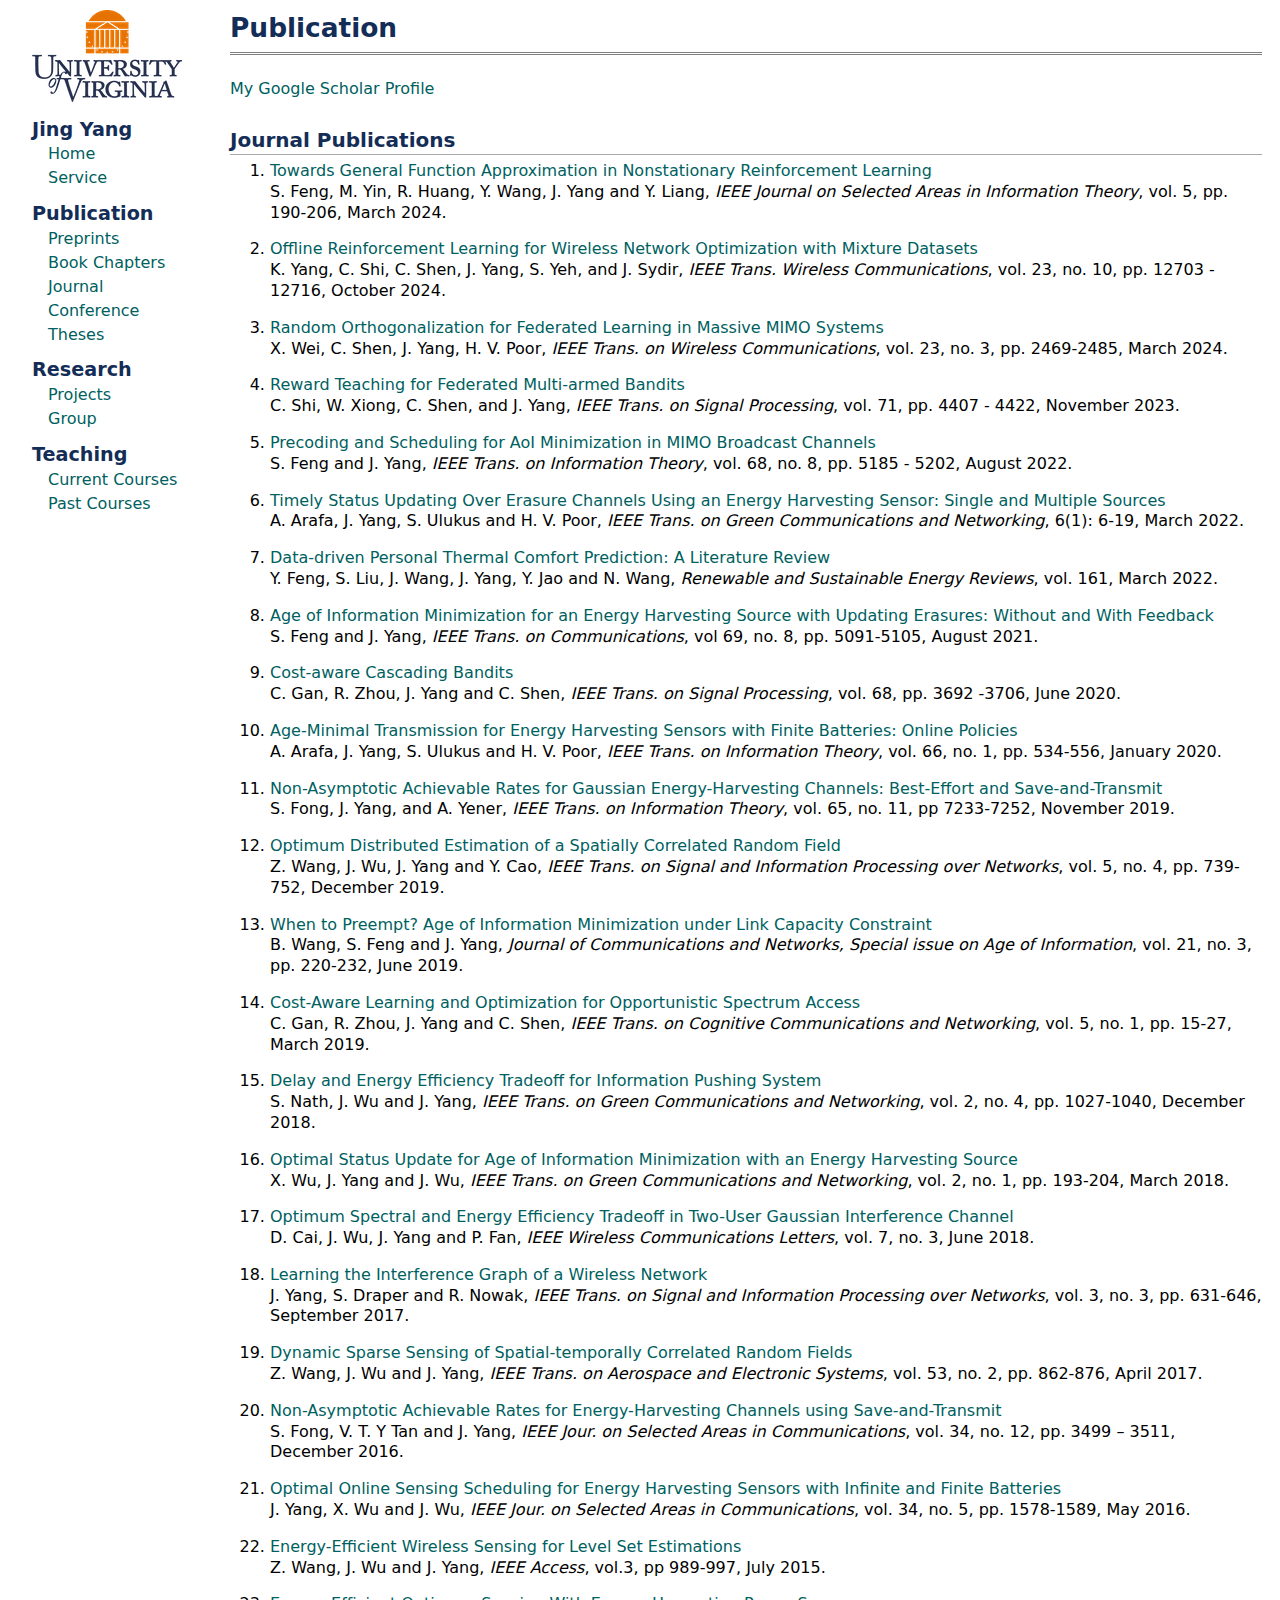
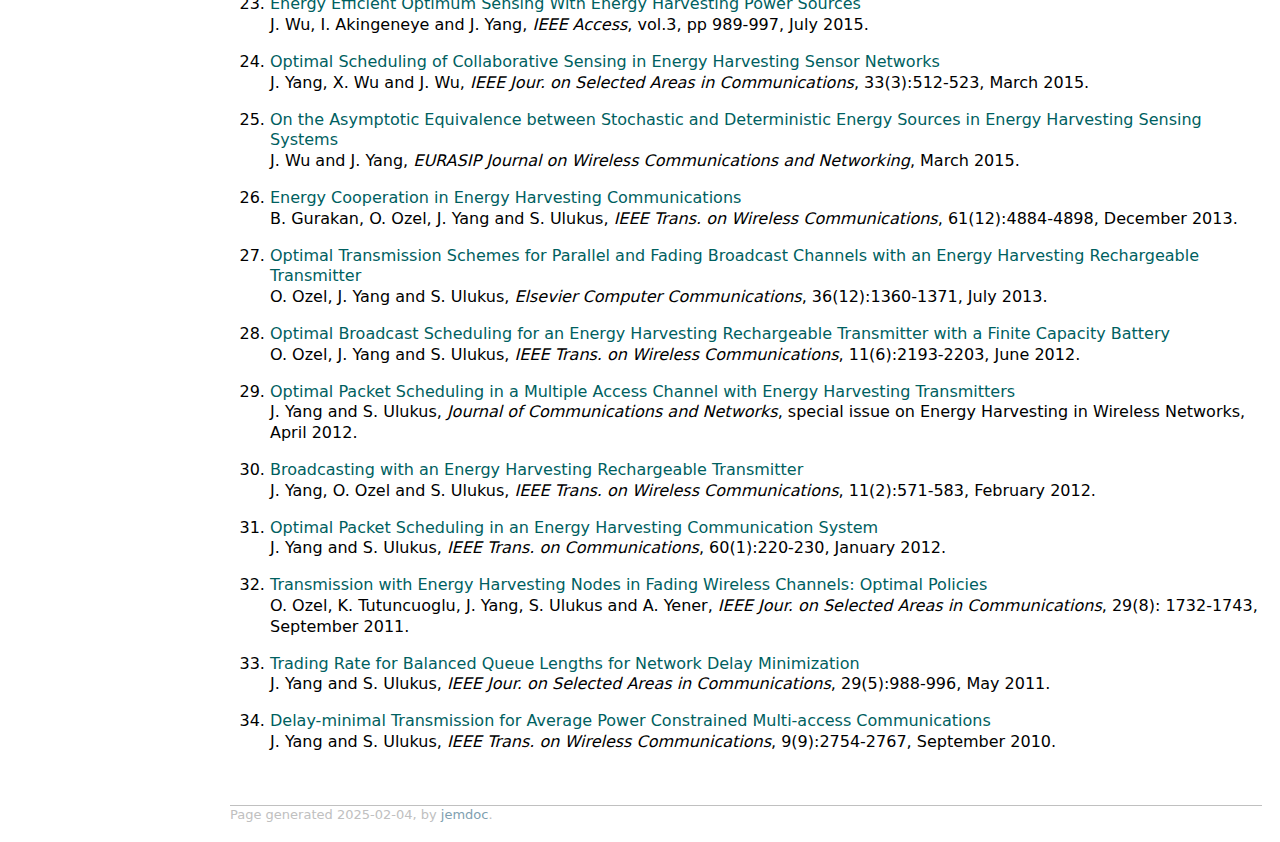
<file: journal.html>
<!DOCTYPE html PUBLIC "-//W3C//DTD XHTML 1.1//EN"
  "http://www.w3.org/TR/xhtml11/DTD/xhtml11.dtd">
<html xmlns="http://www.w3.org/1999/xhtml" xml:lang="en">
<head>
<meta name="generator" content="jemdoc, see http://jemdoc.jaboc.net/" />
<meta http-equiv="Content-Type" content="text/html;charset=utf-8" />
<link rel="stylesheet" href="jemdoc.css" type="text/css" />
<title>Publication</title>
</head>
<body>
<table summary="Table for page layout." id="tlayout">
<tr valign="top">
<td id="layout-menu">
<div class="menu-image"><img src="uva.png"></img></div>
<div class="menu-category">Jing Yang</div>
<div class="menu-item"><a href="index.html">Home</a></div>
<div class="menu-item"><a href="service.html">Service</a></div>
<div class="menu-category">Publication</div>
<div class="menu-item"><a href="preprint.html">Preprints</a></div>
<div class="menu-item"><a href="book.html">Book&nbsp;Chapters</a></div>
<div class="menu-item"><a href="journal.html">Journal</a></div>
<div class="menu-item"><a href="conference.html">Conference</a></div>
<div class="menu-item"><a href="theses.html">Theses</a></div>
<div class="menu-category">Research</div>
<div class="menu-item"><a href="research.html">Projects</a></div>
<div class="menu-item"><a href="group.html">Group</a></div>
<div class="menu-category">Teaching</div>
<div class="menu-item"><a href="current.html">Current&nbsp;Courses</a></div>
<div class="menu-item"><a href="past.html">Past&nbsp;Courses</a></div>
</td>
<td id="layout-content">
<div id="toptitle">
<h1>Publication</h1>
</div>
<p><a href="https://scholar.google.com/citations?hl=en&amp;user=AbFi7JAAAAAJ&amp;view_op=list_works&amp;sortby=pubdate">My Google Scholar Profile</a></p>
<h2>Journal Publications</h2>
<ol>
<li><p><a href="https://ieeexplore.ieee.org/abstract/document/10485378">Towards General Function Approximation in Nonstationary Reinforcement Learning</a><br />
S. Feng, M. Yin, R. Huang, Y. Wang, J. Yang and Y. Liang, <i>IEEE Journal on Selected Areas in Information Theory</i>, vol. 5, pp. 190-206, March 2024. </p>
</li>
<li><p><a href="https://ieeexplore.ieee.org/document/10529190">Offline Reinforcement Learning for Wireless Network Optimization with Mixture Datasets</a><br />
K. Yang, C. Shi, C. Shen, J. Yang, S. Yeh, and J. Sydir, <i>IEEE Trans. Wireless Communications</i>, vol. 23, no. 10, pp. 12703 - 12716, October 2024. </p>
</li>
<li><p><a href="https://ieeexplore.ieee.org/document/10215316">Random Orthogonalization for Federated Learning in Massive MIMO Systems</a><br />
X. Wei, C. Shen, J. Yang, H. V. Poor, <i>IEEE Trans. on Wireless Communications</i>, vol. 23, no. 3, pp. 2469-2485, March 2024. </p>
</li>
<li><p><a href="https://ieeexplore.ieee.org/document/10325655">Reward Teaching for Federated Multi-armed Bandits</a><br />
C. Shi, W. Xiong, C. Shen, and J. Yang, <i>IEEE Trans. on Signal Processing</i>, vol. 71, pp. 4407 - 4422, November 2023.</p>
</li>
<li><p><a href="https://arxiv.org/pdf/2009.00171.pdf">Precoding and Scheduling for AoI Minimization in MIMO Broadcast Channels</a><br />
S. Feng and J. Yang, <i>IEEE Trans. on Information Theory</i>, vol. 68, no. 8, pp. 5185 - 5202, August 2022.</p>
</li>
<li><p><a href="https://arxiv.org/abs/2109.06855">Timely Status Updating Over Erasure Channels Using an Energy Harvesting Sensor: Single and Multiple Sources</a><br />
A. Arafa, J. Yang, S. Ulukus and H. V. Poor, <i>IEEE Trans. on Green Communications and Networking</i>, 6(1): 6-19, March 2022.</p>
</li>
<li><p><a href="https://www.sciencedirect.com/science/article/abs/pii/S1364032122002672">Data-driven Personal Thermal Comfort Prediction: A Literature Review</a><br />
Y. Feng, S. Liu, J. Wang, J. Yang, Y. Jao and N. Wang, <i>Renewable and Sustainable Energy Reviews</i>, vol. 161, March 2022.</p>
</li>
<li><p><a href="https://arxiv.org/pdf/1808.05141.pdf">Age of Information Minimization for an Energy Harvesting Source with Updating Erasures: Without and With Feedback</a><br />
S. Feng and J. Yang, <i>IEEE Trans. on Communications</i>, vol 69, no. 8, pp. 5091-5105, August 2021.</p>
</li>
<li><p><a href="https://ieeexplore.ieee.org/document/9113431">Cost-aware Cascading Bandits</a><br />
C. Gan, R. Zhou, J. Yang and C. Shen, <i>IEEE Trans. on Signal Processing</i>, vol. 68, pp. 3692 -3706, June 2020.</p>
</li>
<li><p><a href="https://arxiv.org/pdf/1806.07271.pdf">Age-Minimal Transmission for Energy Harvesting Sensors with Finite Batteries: Online Policies</a><br />
A. Arafa, J. Yang, S. Ulukus and H. V. Poor, <i>IEEE Trans. on Information Theory</i>, vol. 66, no. 1, pp. 534-556, January 2020.</p>
</li>
<li><p><a href="https://arxiv.org/pdf/1805.02829.pdf">Non-Asymptotic Achievable Rates for Gaussian Energy-Harvesting Channels: Best-Effort and Save-and-Transmit</a><br />
S. Fong, J. Yang, and A. Yener, <i>IEEE Trans. on Information Theory</i>, vol. 65, no. 11, pp 7233-7252, November 2019.</p>
</li>
<li><p><a href="https://ieeexplore.ieee.org/document/7996323">Optimum Distributed Estimation of a Spatially Correlated Random Field</a><br />
Z. Wang, J. Wu, J. Yang and Y. Cao, <i>IEEE Trans. on Signal and Information Processing over Networks</i>, vol. 5, no. 4, pp. 739-752, December 2019.</p>
</li>
<li><p><a href="https://arxiv.org/pdf/1812.05670.pdf">When to Preempt? Age of Information
Minimization under Link Capacity Constraint</a><br />
B. Wang, S. Feng and J. Yang, <i>Journal of Communications and Networks, Special issue on Age of Information</i>,  vol. 21, no. 3, pp. 220-232, June 2019.</p>
</li>
<li><p><a href="https://arxiv.org/pdf/1804.04048.pdf">Cost-Aware Learning and Optimization for Opportunistic Spectrum Access</a><br />
C. Gan, R. Zhou, J. Yang and C. Shen, <i>IEEE Trans. on Cognitive Communications and Networking</i>, vol. 5, no. 1, pp. 15-27,  March 2019.</p>
</li>
<li><p><a href="https://ieeexplore.ieee.org/abstract/document/8382314/">Delay and Energy Efficiency Tradeoff for Information Pushing System</a><br /> 
S. Nath, J. Wu and J. Yang, <i>IEEE Trans. on Green Communications and Networking</i>, vol. 2, no. 4, pp. 1027-1040,  December 2018.</p>
</li>
<li><p><a href="https://arxiv.org/abs/1706.05773">Optimal Status Update for Age of Information Minimization with an Energy Harvesting Source</a><br /> 
X. Wu, J. Yang and J. Wu, <i>IEEE Trans. on Green Communications and Networking</i>, vol. 2, no. 1, pp. 193-204, March 2018.</p>
</li>
<li><p><a href="https://ieeexplore.ieee.org/document/8233148/">Optimum Spectral and Energy Efficiency Tradeoff in Two-User Gaussian Interference Channel</a><br />
D. Cai, J. Wu, J. Yang and P. Fan, <i>IEEE Wireless Communications Letters</i>, vol. 7, no. 3, June 2018.</p>
</li>
<li><p><a href="http://arxiv.org/abs/1208.0562">Learning the Interference Graph of a Wireless Network</a> <br />
J. Yang, S. Draper and R. Nowak, <i>IEEE Trans. on Signal and Information Processing over Networks</i>, vol. 3, no. 3, pp. 631-646, September 2017.</p>
</li>
<li><p><a href="https://ieeexplore.ieee.org/document/7847293/">Dynamic Sparse Sensing of Spatial-temporally Correlated Random Fields</a><br />
Z. Wang, J. Wu and J. Yang, <i>IEEE Trans. on Aerospace and Electronic Systems</i>, vol. 53, no. 2, pp. 862-876, April 2017.</p>
</li>
<li><p><a href="http://arxiv.org/abs/1507.02444">Non-Asymptotic Achievable Rates for Energy-Harvesting Channels using Save-and-Transmit</a> <br />
S. Fong, V. T. Y Tan and J. Yang, <i>IEEE Jour. on Selected Areas in Communications</i>, vol. 34, no. 12, pp. 3499 – 3511, December 2016.</p>
</li>
<li><p><a href="./pub/jsac16_yang.pdf">Optimal Online Sensing Scheduling for Energy
Harvesting Sensors with Infinite and Finite Batteries</a> <br />
J. Yang, X. Wu and J. Wu, <i>IEEE Jour. on Selected Areas in Communications</i>, vol. 34, no. 5, pp. 1578-1589, May 2016.</p>
</li>
<li><p><a href="http://ieeexplore.ieee.org/document/7210137/?reload=true&amp;arnumber=7210137">Energy-Efficient Wireless Sensing for Level Set Estimations</a> <br />
Z. Wang, J. Wu and J. Yang, <i>IEEE Access</i>, vol.3, pp 989-997, July 2015.</p>
</li>
<li><p><a href="http://ieeexplore.ieee.org/document/7147779/?arnumber=7147779">Energy Efficient Optimum Sensing With Energy Harvesting Power Sources</a> <br />
J. Wu, I. Akingeneye and J. Yang, <i>IEEE Access</i>, vol.3, pp 989-997, July 2015. </p>
</li>
<li><p><a href="http://ieeexplore.ieee.org/stamp/stamp.jsp?tp=&amp;arnumber=7008452">Optimal Scheduling of Collaborative Sensing in Energy Harvesting Sensor Networks</a> <br />
J. Yang, X. Wu and J. Wu, <i>IEEE Jour. on Selected Areas in Communications</i>, 33(3):512-523, March 2015.</p>
</li>
<li><p><a href="./pub/eurasip15.pdf">On the Asymptotic Equivalence between Stochastic and Deterministic Energy Sources in Energy Harvesting Sensing Systems</a> <br />
J. Wu and J. Yang, <i>EURASIP Journal on Wireless Communications and Networking</i>, March 2015.</p>
</li>
<li><p><a href="http://ieeexplore.ieee.org/stamp/stamp.jsp?tp=&amp;arnumber=6284706">Energy Cooperation in Energy Harvesting Communications</a><br />
B. Gurakan, O. Ozel, J. Yang and S. Ulukus, <i>IEEE Trans. on Wireless Communications</i>, 61(12):4884-4898, December 2013.</p>
</li>
<li><p><a href="./pub/comcom.pdf">Optimal Transmission Schemes for Parallel and Fading Broadcast Channels with an Energy Harvesting Rechargeable Transmitter</a><br />
O. Ozel, J. Yang and S. Ulukus, <i>Elsevier Computer Communications</i>, 36(12):1360-1371, July 2013.</p>
</li>
<li><p><a href="http://ieeexplore.ieee.org/stamp/stamp.jsp?tp=&amp;arnumber=6177987">Optimal Broadcast Scheduling for an Energy Harvesting Rechargeable Transmitter with a Finite Capacity Battery</a><br />
O. Ozel, J. Yang and S. Ulukus, <i>IEEE Trans. on Wireless Communications</i>, 11(6):2193-2203, June 2012.</p>
</li>
<li><p><a href="./pub/jcn_mac.pdf">Optimal Packet Scheduling in a Multiple Access Channel with Energy Harvesting Transmitters</a><br />
J. Yang and S. Ulukus, <i>Journal of Communications and Networks</i>, special issue on Energy Harvesting in Wireless Networks, April 2012.</p>
</li>
<li><p><a href="http://ieeexplore.ieee.org/stamp/stamp.jsp?tp=&amp;arnumber=6108309">Broadcasting with an Energy Harvesting Rechargeable Transmitter</a><br />
J. Yang, O. Ozel and S. Ulukus, <i>IEEE Trans. on Wireless Communications</i>, 11(2):571-583, February 2012.</p>
</li>
<li><p><a href="http://ieeexplore.ieee.org/stamp/stamp.jsp?tp=&amp;arnumber=6094139">Optimal Packet Scheduling in an Energy Harvesting Communication System</a><br />
J. Yang and S. Ulukus, <i>IEEE Trans. on Communications</i>, 60(1):220-230, January 2012.</p>
</li>
<li><p><a href="http://ieeexplore.ieee.org/stamp/stamp.jsp?tp=&amp;arnumber=5992841">Transmission with Energy Harvesting Nodes in Fading Wireless Channels: Optimal Policies</a><br />
O. Ozel, K. Tutuncuoglu, J. Yang, S. Ulukus and A. Yener, <i>IEEE Jour. on Selected Areas in Communications</i>, 29(8): 1732-1743, September 2011.</p>
</li>
<li><p><a href="http://ieeexplore.ieee.org/stamp/stamp.jsp?tp=&amp;arnumber=5753563">Trading Rate for Balanced Queue Lengths for Network Delay Minimization</a><br />
J. Yang and S. Ulukus, <i>IEEE Jour. on Selected Areas in Communications</i>, 29(5):988-996, May 2011.</p>
</li>
<li><p><a href="http://ieeexplore.ieee.org/stamp/stamp.jsp?tp=&amp;arnumber=5510780">Delay-minimal Transmission for Average Power Constrained Multi-access Communications</a><br />
J. Yang and S. Ulukus, <i>IEEE Trans. on Wireless Communications</i>, 9(9):2754-2767, September 2010.</p>
</li>
</ol>
<div id="footer">
<div id="footer-text">
Page generated 2025-02-04, by <a href="http://jemdoc.jaboc.net/">jemdoc</a>.
</div>
</div>
</td>
</tr>
</table>
</body>
</html>
</file>
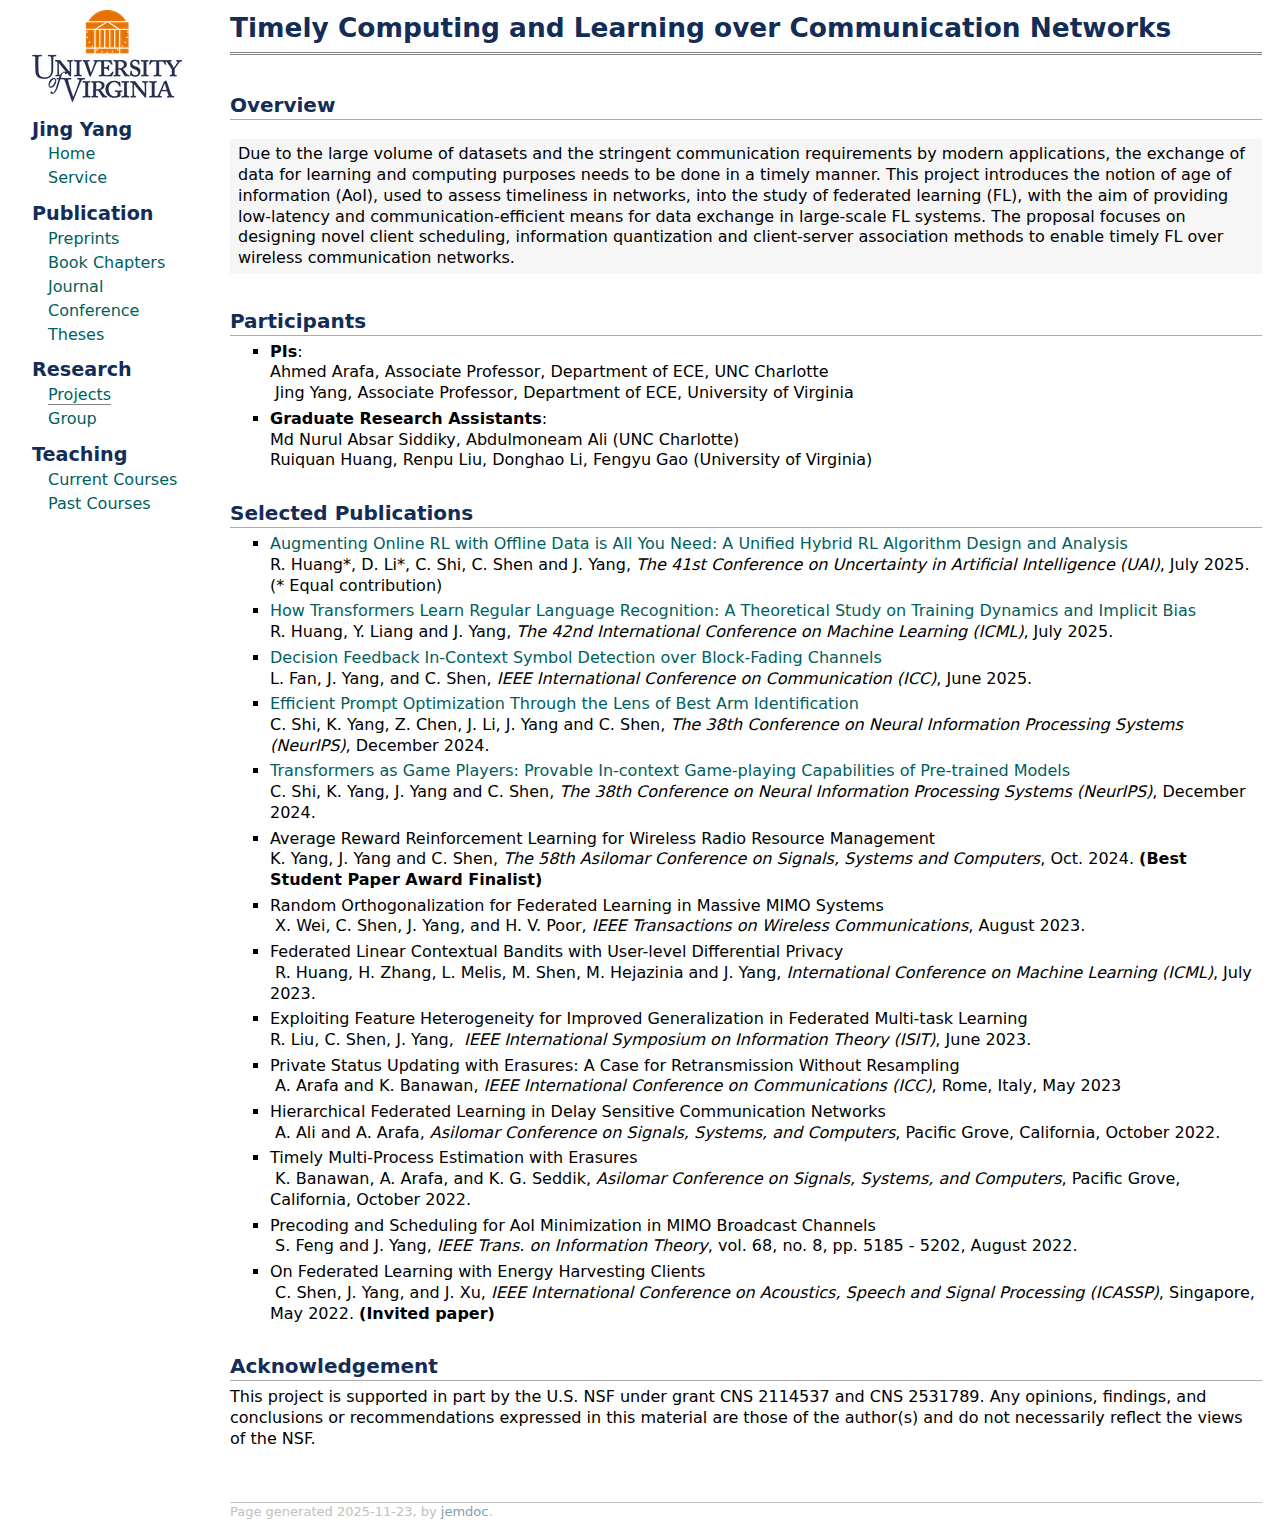
<file: nsf.html>
<!DOCTYPE html PUBLIC "-//W3C//DTD XHTML 1.1//EN"
  "http://www.w3.org/TR/xhtml11/DTD/xhtml11.dtd">
<html xmlns="http://www.w3.org/1999/xhtml" xml:lang="en">
<head>
<meta name="generator" content="jemdoc, see http://jemdoc.jaboc.net/" />
<meta http-equiv="Content-Type" content="text/html;charset=utf-8" />
<link rel="stylesheet" href="jemdoc.css" type="text/css" />
<title>Timely Computing and Learning over Communication Networks</title>
</head>
<body>
<table summary="Table for page layout." id="tlayout">
<tr valign="top">
<td id="layout-menu">
<div class="menu-image"><img src="uva.png"></img></div>
<div class="menu-category">Jing Yang</div>
<div class="menu-item"><a href="index.html">Home</a></div>
<div class="menu-item"><a href="service.html">Service</a></div>
<div class="menu-category">Publication</div>
<div class="menu-item"><a href="preprint.html">Preprints</a></div>
<div class="menu-item"><a href="book.html">Book&nbsp;Chapters</a></div>
<div class="menu-item"><a href="journal.html">Journal</a></div>
<div class="menu-item"><a href="conference.html">Conference</a></div>
<div class="menu-item"><a href="theses.html">Theses</a></div>
<div class="menu-category">Research</div>
<div class="menu-item"><a href="research.html" class="current">Projects</a></div>
<div class="menu-item"><a href="group.html">Group</a></div>
<div class="menu-category">Teaching</div>
<div class="menu-item"><a href="current.html">Current&nbsp;Courses</a></div>
<div class="menu-item"><a href="past.html">Past&nbsp;Courses</a></div>
</td>
<td id="layout-content">
<div id="toptitle">
<h1>Timely Computing and Learning over Communication Networks</h1>
</div>
<h2>Overview</h2>
<div class="infoblock">
<div class="blockcontent">
<p>Due to the large volume of datasets and the stringent communication requirements by modern applications, the exchange of data for learning and computing purposes needs to be done in a timely manner. This project introduces the notion of age of information (AoI), used to assess timeliness in networks, into the study of federated learning (FL), with the aim of providing low-latency and communication-efficient means for data exchange in large-scale FL systems. The proposal focuses on designing novel client scheduling, information quantization and client-server association methods to enable timely FL over wireless communication networks. </p>
</div></div>
<h2>Participants </h2>
<ul>
<li><p><b>PIs</b>: <br />
Ahmed Arafa, Associate Professor, Department of ECE, UNC Charlotte<br /> Jing Yang, Associate Professor, Department of ECE, University of Virginia</p>
</li>
<li><p><b>Graduate Research Assistants</b>: <br />
Md Nurul Absar Siddiky, Abdulmoneam Ali (UNC Charlotte)<br />
Ruiquan Huang, Renpu Liu, Donghao Li, Fengyu Gao (University of Virginia)</p>
</li>
</ul>
<h2>Selected Publications </h2>
<ul>
<li><p><a href="https://arxiv.org/pdf/2505.13768">Augmenting Online RL with Offline Data is All You Need:
A Unified Hybrid RL Algorithm Design and Analysis</a><br />
R. Huang*, D. Li*, C. Shi, C. Shen and J. Yang, <i>The 41st Conference on Uncertainty in Artificial Intelligence (UAI)</i>, July 2025. (* Equal contribution)</p>
</li>
<li><p><a href="https://arxiv.org/pdf/2505.00926?">How Transformers Learn Regular Language Recognition: A Theoretical Study on Training Dynamics and Implicit Bias</a><br />
R. Huang, Y. Liang and J. Yang, <i>The 42nd International Conference on Machine Learning (ICML)</i>, July 2025. </p>
</li>
<li><p><a href="https://arxiv.org/abs/2411.07600">Decision Feedback In-Context Symbol Detection over Block-Fading Channels</a><br />
L. Fan, J. Yang, and C. Shen, <i>IEEE International Conference on Communication (ICC)</i>, June 2025.</p>
</li>
<li><p><a href="https://arxiv.org/abs/2402.09723">Efficient Prompt Optimization Through the Lens of Best Arm Identification</a><br />
C. Shi, K. Yang, Z. Chen, J. Li, J. Yang and C. Shen, <i>The 38th Conference on Neural Information Processing Systems (NeurIPS)</i>, December 2024.</p>
</li>
<li><p><a href="https://arxiv.org/abs/2410.09701">Transformers as Game Players: Provable In-context Game-playing Capabilities of Pre-trained Models</a><br />
C. Shi, K. Yang, J. Yang and C. Shen, <i>The 38th Conference on Neural Information Processing Systems (NeurIPS)</i>, December 2024.</p>
</li>
<li><p>Average Reward Reinforcement Learning for Wireless Radio Resource Management<br />
K. Yang, J. Yang and C. Shen, <i>The 58th Asilomar Conference on Signals, Systems and Computers</i>, Oct. 2024. <b>(Best Student Paper Award Finalist)</b></p>
</li>
<li><p>Random Orthogonalization for Federated Learning in Massive MIMO Systems<br /> X. Wei, C. Shen, J. Yang, and H. V. Poor, <i>IEEE Transactions on Wireless Communications</i>, August 2023. </p>
</li>
<li><p>Federated Linear Contextual Bandits with User-level Differential Privacy<br /> R. Huang, H. Zhang, L. Melis, M. Shen, M. Hejazinia and J. Yang, <i>International Conference on Machine Learning (ICML)</i>, July 2023. </p>
</li>
<li><p>Exploiting Feature Heterogeneity for Improved Generalization in Federated Multi-task Learning<br />
R. Liu, C. Shen, J. Yang,  <i>IEEE International Symposium on Information Theory (ISIT)</i>, June 2023. </p>
</li>
<li><p>Private Status Updating with Erasures: A Case for Retransmission Without Resampling<br /> A. Arafa and K. Banawan, <i>IEEE International Conference on Communications (ICC)</i>, Rome, Italy, May 2023 </p>
</li>
<li><p>Hierarchical Federated Learning in Delay Sensitive Communication Networks<br /> A. Ali and A. Arafa, <i>Asilomar Conference on Signals, Systems, and Computers</i>, Pacific Grove, California, October 2022. </p>
</li>
<li><p>Timely Multi-Process Estimation with Erasures<br /> K. Banawan, A. Arafa, and K. G. Seddik, <i>Asilomar Conference on Signals, Systems, and Computers</i>, Pacific Grove, California, October 2022. </p>
</li>
<li><p>Precoding and Scheduling for AoI Minimization in MIMO Broadcast Channels<br /> S. Feng and J. Yang, <i>IEEE Trans. on Information Theory</i>, vol. 68, no. 8, pp. 5185 - 5202, August 2022. </p>
</li>
<li><p>On Federated Learning with Energy Harvesting Clients<br /> C. Shen, J. Yang, and J. Xu, <i>IEEE International Conference on Acoustics, Speech and Signal Processing (ICASSP)</i>, Singapore, May 2022. <b>(Invited paper)</b></p>
</li>
</ul>
<h2>Acknowledgement</h2>
<p>This project is supported in part by the U.S. NSF under grant CNS 2114537 and CNS 2531789. Any opinions, findings, and conclusions or recommendations expressed in this material are those of the author(s) and do not necessarily reflect the views of the NSF. </p>
<div id="footer">
<div id="footer-text">
Page generated 2025-11-23, by <a href="http://jemdoc.jaboc.net/">jemdoc</a>.
</div>
</div>
</td>
</tr>
</table>
</body>
</html>
</file>
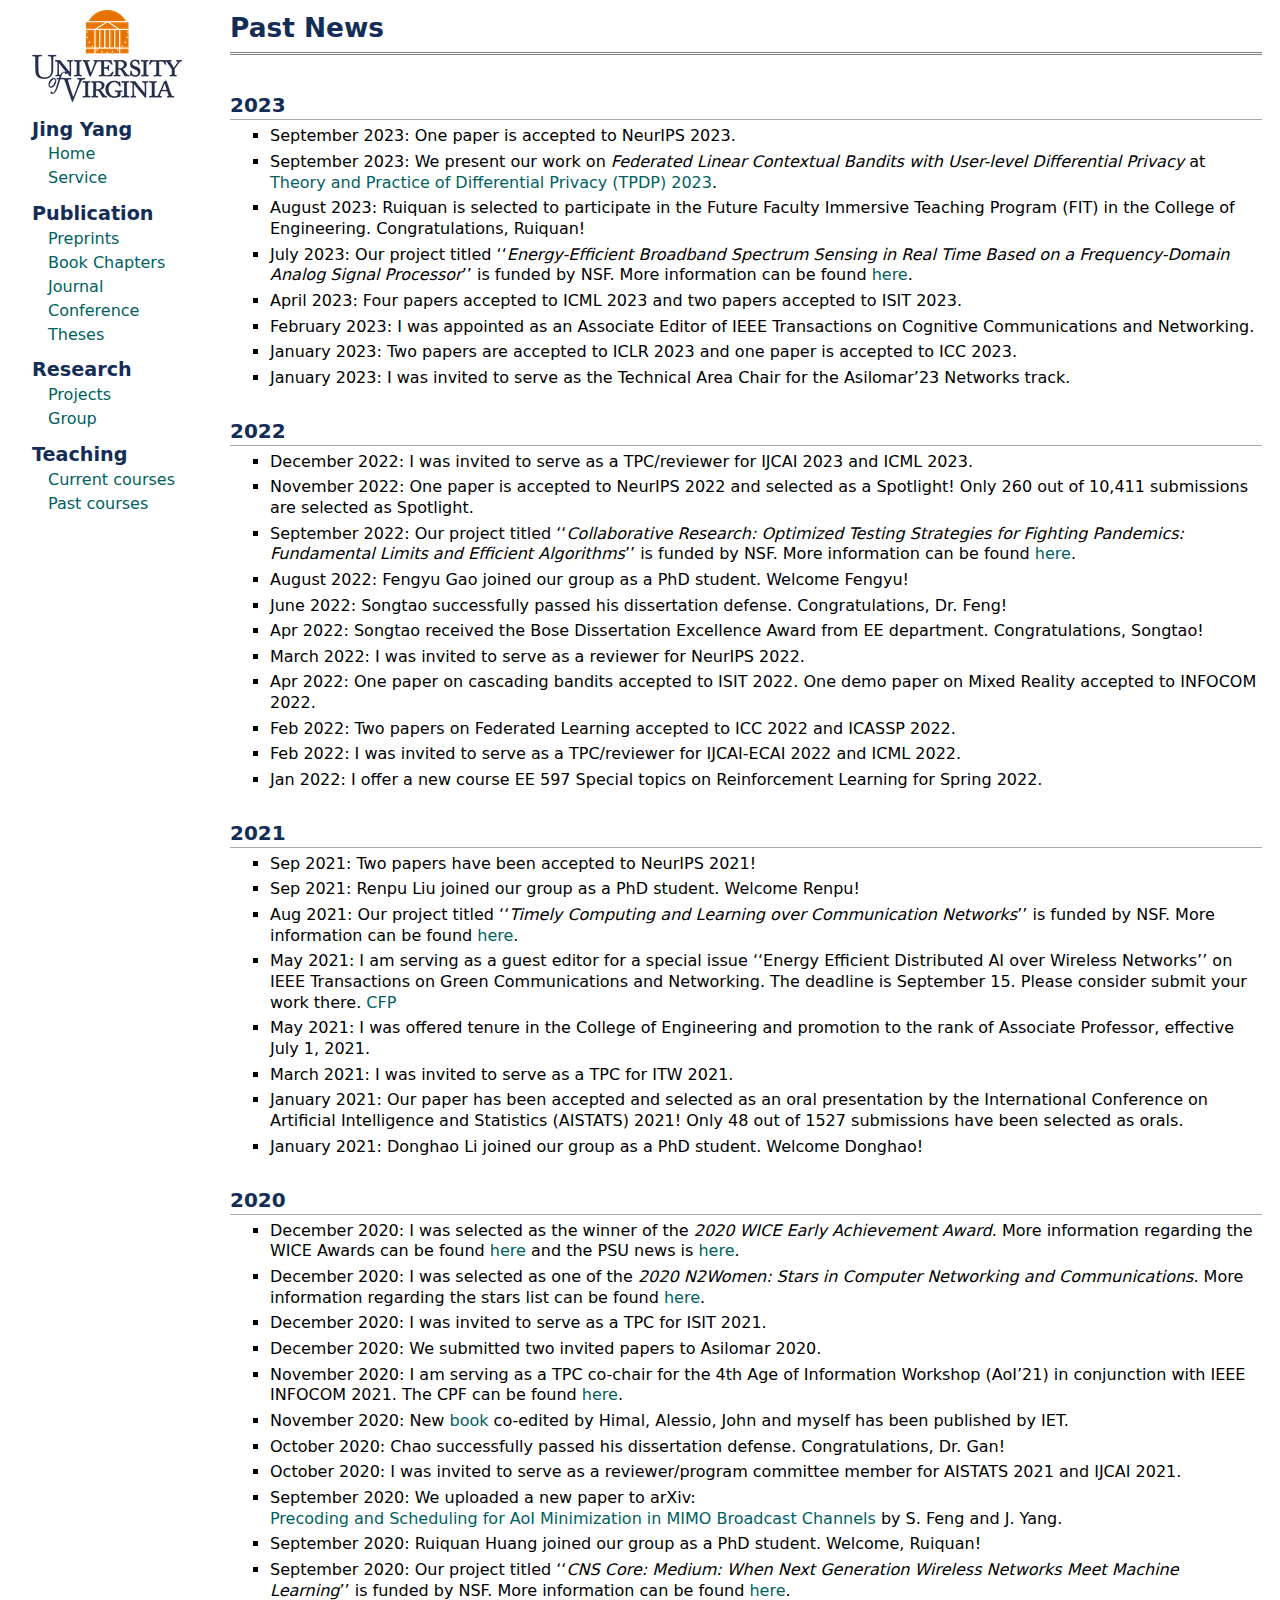
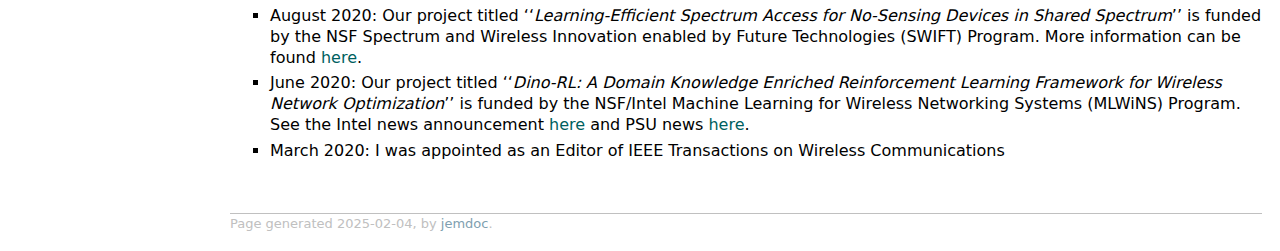
<file: oldnews.html>
<!DOCTYPE html PUBLIC "-//W3C//DTD XHTML 1.1//EN"
  "http://www.w3.org/TR/xhtml11/DTD/xhtml11.dtd">
<html xmlns="http://www.w3.org/1999/xhtml" xml:lang="en">
<head>
<meta name="generator" content="jemdoc, see http://jemdoc.jaboc.net/" />
<meta http-equiv="Content-Type" content="text/html;charset=utf-8" />
<link rel="stylesheet" href="jemdoc.css" type="text/css" />
<title>Past News</title>
</head>
<body>
<table summary="Table for page layout." id="tlayout">
<tr valign="top">
<td id="layout-menu">
<div class="menu-image"><img src="uva.png"></img></div>
<div class="menu-category">Jing Yang</div>
<div class="menu-item"><a href="index.html">Home</a></div>
<div class="menu-item"><a href="service.html">Service</a></div>
<div class="menu-category">Publication</div>
<div class="menu-item"><a href="preprint.html">Preprints</a></div>
<div class="menu-item"><a href="book.html">Book&nbsp;Chapters</a></div>
<div class="menu-item"><a href="journal.html">Journal</a></div>
<div class="menu-item"><a href="conference.html">Conference</a></div>
<div class="menu-item"><a href="theses.html">Theses</a></div>
<div class="menu-category">Research</div>
<div class="menu-item"><a href="research.html">Projects</a></div>
<div class="menu-item"><a href="group.html">Group</a></div>
<div class="menu-category">Teaching</div>
<div class="menu-item"><a href="current.html">Current&nbsp;courses</a></div>
<div class="menu-item"><a href="past.html">Past&nbsp;courses</a></div>
</td>
<td id="layout-content">
<div id="toptitle">
<h1>Past News</h1>
</div>
<h2>2023</h2>
<ul>
<li><p>September 2023: One paper is accepted to NeurIPS 2023.</p>
</li>
<li><p>September 2023: We present our work on <i>Federated Linear Contextual Bandits with User-level Differential Privacy</i> at <a href="https://tpdp.journalprivacyconfidentiality.org/2023/">Theory and Practice of Differential Privacy (TPDP) 2023</a>.</p>
</li>
<li><p>August 2023: Ruiquan is selected to participate in the Future Faculty Immersive Teaching Program (FIT) in the College of Engineering. Congratulations, Ruiquan!</p>
</li>
<li><p>July 2023: Our project titled &lsquo;&lsquo;<i>Energy-Efficient Broadband Spectrum Sensing in Real Time Based on a Frequency-Domain Analog Signal Processor</i>&rsquo;&rsquo; is funded by NSF. More information can be found <a href="https://www.nsf.gov/awardsearch/showAward?AWD_ID=2318759&amp;HistoricalAwards=false">here</a>.</p>
</li>
<li><p>April 2023: Four papers accepted to ICML 2023 and two papers accepted to ISIT 2023.</p>
</li>
<li><p>February 2023: I was appointed as an Associate Editor of IEEE Transactions on Cognitive Communications and Networking.</p>
</li>
<li><p>January 2023: Two papers are accepted to ICLR 2023 and one paper is accepted to ICC 2023.</p>
</li>
<li><p>January 2023: I was invited to serve as the Technical Area Chair for the Asilomar&rsquo;23 Networks track.</p>
</li>
</ul>
<h2>2022</h2>
<ul>
<li><p>December 2022: I was invited to serve as a TPC/reviewer for IJCAI 2023 and ICML 2023.</p>
</li>
<li><p>November 2022: One paper is accepted to NeurIPS 2022 and selected as a Spotlight! Only 260 out of 10,411 submissions are selected as Spotlight. </p>
</li>
<li><p>September 2022: Our project titled &lsquo;&lsquo;<i>Collaborative Research: Optimized Testing Strategies for Fighting Pandemics: Fundamental Limits and Efficient Algorithms</i>&rsquo;&rsquo; is funded by NSF. More information can be found <a href="https://www.nsf.gov/awardsearch/showAward?AWD_ID=2133170&amp;HistoricalAwards=false">here</a>.</p>
</li>
<li><p>August 2022: Fengyu Gao joined our group as a PhD student. Welcome Fengyu!</p>
</li>
<li><p>June 2022: Songtao successfully passed his dissertation defense. Congratulations, Dr. Feng!</p>
</li>
<li><p>Apr 2022: Songtao received the Bose Dissertation Excellence Award from EE department. Congratulations, Songtao!</p>
</li>
<li><p>March 2022: I was invited to serve as a reviewer for NeurIPS 2022.</p>
</li>
<li><p>Apr 2022: One paper on cascading bandits accepted to ISIT 2022. One demo paper on Mixed Reality accepted to INFOCOM 2022.</p>
</li>
<li><p>Feb 2022: Two papers on Federated Learning accepted to ICC 2022 and ICASSP 2022. </p>
</li>
<li><p>Feb 2022: I was invited to serve as a TPC/reviewer for IJCAI-ECAI 2022 and ICML 2022.</p>
</li>
<li><p>Jan 2022: I offer a new course EE 597 Special topics on Reinforcement Learning for Spring 2022.</p>
</li>
</ul>
<h2>2021</h2>
<ul>
<li><p>Sep 2021: Two papers have been accepted to NeurIPS 2021!</p>
</li>
<li><p>Sep 2021: Renpu Liu joined our group as a PhD student. Welcome Renpu!</p>
</li>
<li><p>Aug 2021: Our project titled &lsquo;&lsquo;<i>Timely Computing and Learning over Communication Networks</i>&rsquo;&rsquo; is funded by NSF. More information can be found <a href="https://www.nsf.gov/awardsearch/showAward?AWD_ID=2114542&amp;HistoricalAwards=false">here</a>.</p>
</li>
<li><p>May 2021: I am serving as a guest editor for a special issue &lsquo;&lsquo;Energy Efficient Distributed AI over Wireless Networks&rsquo;&rsquo; on IEEE Transactions on Green Communications and Networking. The deadline is September 15. Please consider submit your work there. <a href="https://www.comsoc.org/publications/journals/ieee-tgcn/cfp/energy-efficient-distributed-ai-over-wireless-networks">CFP</a> </p>
</li>
<li><p>May 2021: I was offered tenure in the College of Engineering and promotion to the rank of Associate Professor, effective July 1, 2021.</p>
</li>
<li><p>March 2021: I was invited to serve as a TPC for ITW 2021.</p>
</li>
<li><p>January 2021: Our paper has been accepted and selected as an oral presentation by the International Conference on Artificial Intelligence and Statistics (AISTATS) 2021! Only 48 out of 1527 submissions have been selected as orals.<br /></p>
</li>
<li><p>January 2021: Donghao Li joined our group as a PhD student. Welcome Donghao!</p>
</li>
</ul>
<h2>2020</h2>
<ul>
<li><p>December 2020: I was selected as the winner of the <i>2020 WICE Early Achievement Award</i>. More information regarding the WICE Awards can be found <a href="https://wice.committees.comsoc.org/awards/">here</a> and the PSU news is <a href="https://news.psu.edu/story/645175/2021/01/25/academics/pushing-boundary-forward-researchers-achievements-honored-two">here</a>.</p>
</li>
<li><p>December 2020: I was selected as one of the <i>2020 N2Women: Stars in Computer Networking and Communications</i>. More information regarding the stars list can be found <a href="https://n2women.comsoc.org/awards/stars/2020-stars-in-computer-networking-and-communications/">here</a>.</p>
</li>
<li><p>December 2020: I was invited to serve as a TPC for ISIT 2021.</p>
</li>
<li><p>December 2020: We submitted two invited papers to Asilomar 2020.</p>
</li>
<li><p>November 2020: I am serving as a TPC co-chair for the 4th Age of Information Workshop (AoI’21) in conjunction with IEEE INFOCOM 2021. The CPF can be found <a href="https://infocom2021.ieee-infocom.org/age-information-workshop-committee">here</a>.</p>
</li>
<li><p>November 2020: New <a href="https://digital-library.theiet.org/content/books/te/pbte091e">book</a> co-edited by Himal, Alessio, John and myself has been published by IET. </p>
</li>
<li><p>October 2020: Chao successfully passed his dissertation defense. Congratulations, Dr. Gan!</p>
</li>
<li><p>October 2020: I was invited to serve as a reviewer/program committee member for AISTATS 2021 and IJCAI 2021.</p>
</li>
<li><p>September 2020: We uploaded a new paper to arXiv:<br /> <a href="https://arxiv.org/pdf/2009.00171.pdf">Precoding and Scheduling for AoI Minimization in MIMO Broadcast Channels</a> by S. Feng and J. Yang.</p>
</li>
<li><p>September 2020: Ruiquan Huang joined our group as a PhD student. Welcome, Ruiquan!</p>
</li>
<li><p>September 2020: Our project titled &lsquo;&lsquo;<i>CNS Core: Medium: When Next Generation Wireless Networks Meet Machine Learning</i>&rsquo;&rsquo; is funded by NSF. More information can be found <a href="https://news.psu.edu/story/661499/2021/06/15/research/researchers-work-increase-speed-reliability-wireless-communications">here</a>.</p>
</li>
<li><p>August 2020: Our project titled &lsquo;&lsquo;<i>Learning-Efficient Spectrum Access for No-Sensing Devices in Shared Spectrum</i>&rsquo;&rsquo; is funded by the NSF Spectrum and Wireless Innovation enabled by Future Technologies (SWIFT) Program. More information can be found <a href="https://www.nsf.gov/awardsearch/showAward?AWD_ID=2030026&amp;HistoricalAwards=false">here</a>.</p>
</li>
<li><p>June 2020: Our project titled &lsquo;&lsquo;<i>Dino-RL: A Domain Knowledge Enriched Reinforcement Learning Framework for Wireless Network Optimization</i>&rsquo;&rsquo; is funded by the NSF/Intel Machine Learning for Wireless Networking Systems (MLWiNS) Program. See the Intel news announcement <a href="https://newsroom.intel.com/wp-content/uploads/sites/11/2020/06/MLWiNS-Fact-Sheet.pdf">here</a> and PSU news <a href="https://news.psu.edu/story/624186/2020/06/25/academics/professor-earns-nsf-grant-configure-wireless-networks-machine">here</a>.</p>
</li>
<li><p>March 2020: I was appointed as an Editor of IEEE Transactions on Wireless Communications</p>
</li>
</ul>
<div id="footer">
<div id="footer-text">
Page generated 2025-02-04, by <a href="http://jemdoc.jaboc.net/">jemdoc</a>.
</div>
</div>
</td>
</tr>
</table>
</body>
</html>
</file>
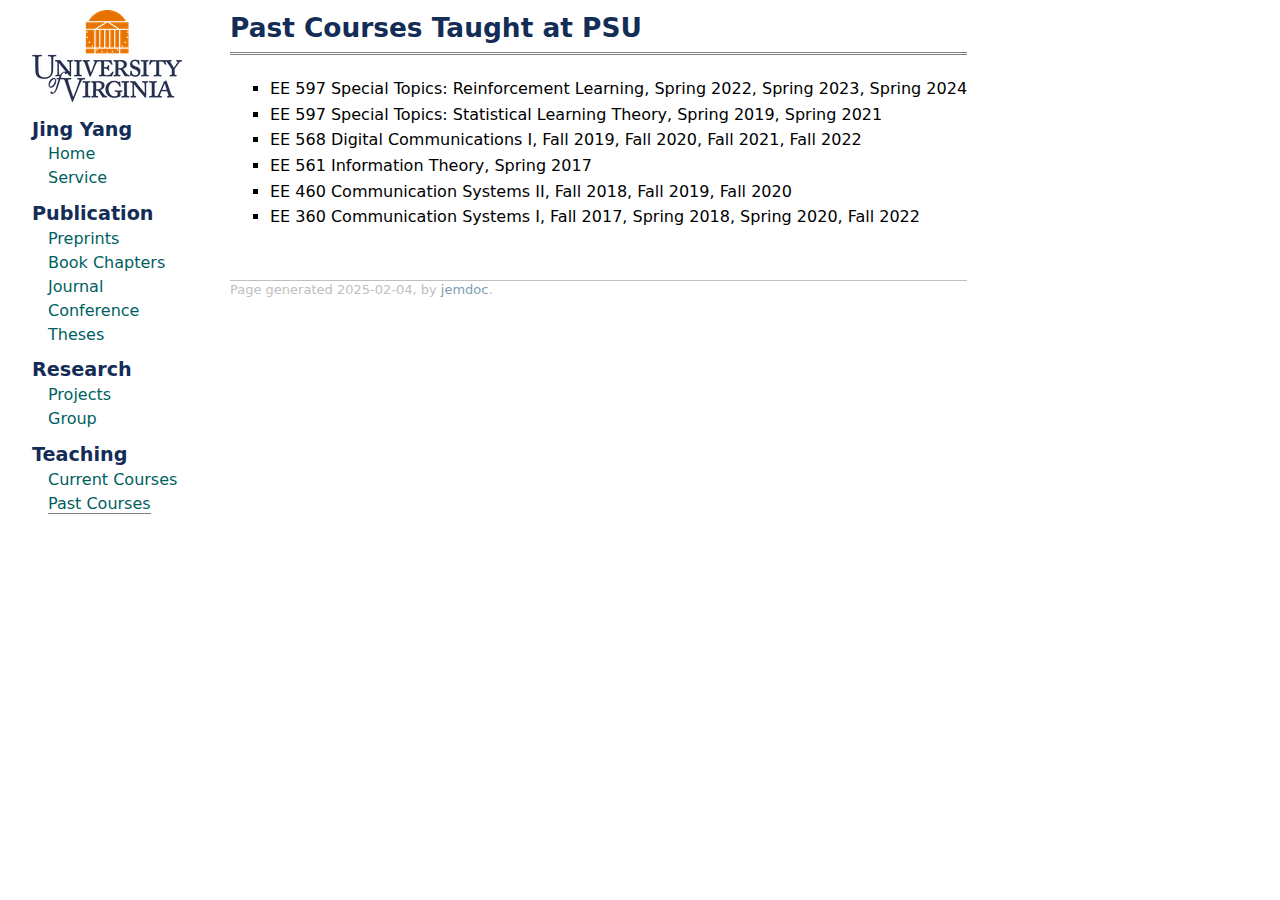
<file: past.html>
<!DOCTYPE html PUBLIC "-//W3C//DTD XHTML 1.1//EN"
  "http://www.w3.org/TR/xhtml11/DTD/xhtml11.dtd">
<html xmlns="http://www.w3.org/1999/xhtml" xml:lang="en">
<head>
<meta name="generator" content="jemdoc, see http://jemdoc.jaboc.net/" />
<meta http-equiv="Content-Type" content="text/html;charset=utf-8" />
<link rel="stylesheet" href="jemdoc.css" type="text/css" />
<title>Past Courses Taught at PSU</title>
</head>
<body>
<table summary="Table for page layout." id="tlayout">
<tr valign="top">
<td id="layout-menu">
<div class="menu-image"><img src="uva.png"></img></div>
<div class="menu-category">Jing Yang</div>
<div class="menu-item"><a href="index.html">Home</a></div>
<div class="menu-item"><a href="service.html">Service</a></div>
<div class="menu-category">Publication</div>
<div class="menu-item"><a href="preprint.html">Preprints</a></div>
<div class="menu-item"><a href="book.html">Book&nbsp;Chapters</a></div>
<div class="menu-item"><a href="journal.html">Journal</a></div>
<div class="menu-item"><a href="conference.html">Conference</a></div>
<div class="menu-item"><a href="theses.html">Theses</a></div>
<div class="menu-category">Research</div>
<div class="menu-item"><a href="research.html">Projects</a></div>
<div class="menu-item"><a href="group.html">Group</a></div>
<div class="menu-category">Teaching</div>
<div class="menu-item"><a href="current.html">Current&nbsp;Courses</a></div>
<div class="menu-item"><a href="past.html" class="current">Past&nbsp;Courses</a></div>
</td>
<td id="layout-content">
<div id="toptitle">
<h1>Past Courses Taught at PSU</h1>
</div>
<ul>
<li><p>EE 597 Special Topics: Reinforcement Learning, Spring 2022, Spring 2023, Spring 2024</p>
</li>
<li><p>EE 597 Special Topics: Statistical Learning Theory, Spring 2019, Spring 2021</p>
</li>
<li><p>EE 568 Digital Communications I, Fall 2019, Fall 2020, Fall 2021, Fall 2022</p>
</li>
<li><p>EE 561 Information Theory, Spring 2017</p>
</li>
<li><p>EE 460 Communication Systems II, Fall 2018, Fall 2019, Fall 2020</p>
</li>
<li><p>EE 360 Communication Systems I, Fall 2017, Spring 2018, Spring 2020, Fall 2022</p>
</li>
</ul>
<div id="footer">
<div id="footer-text">
Page generated 2025-02-04, by <a href="http://jemdoc.jaboc.net/">jemdoc</a>.
</div>
</div>
</td>
</tr>
</table>
</body>
</html>
</file>
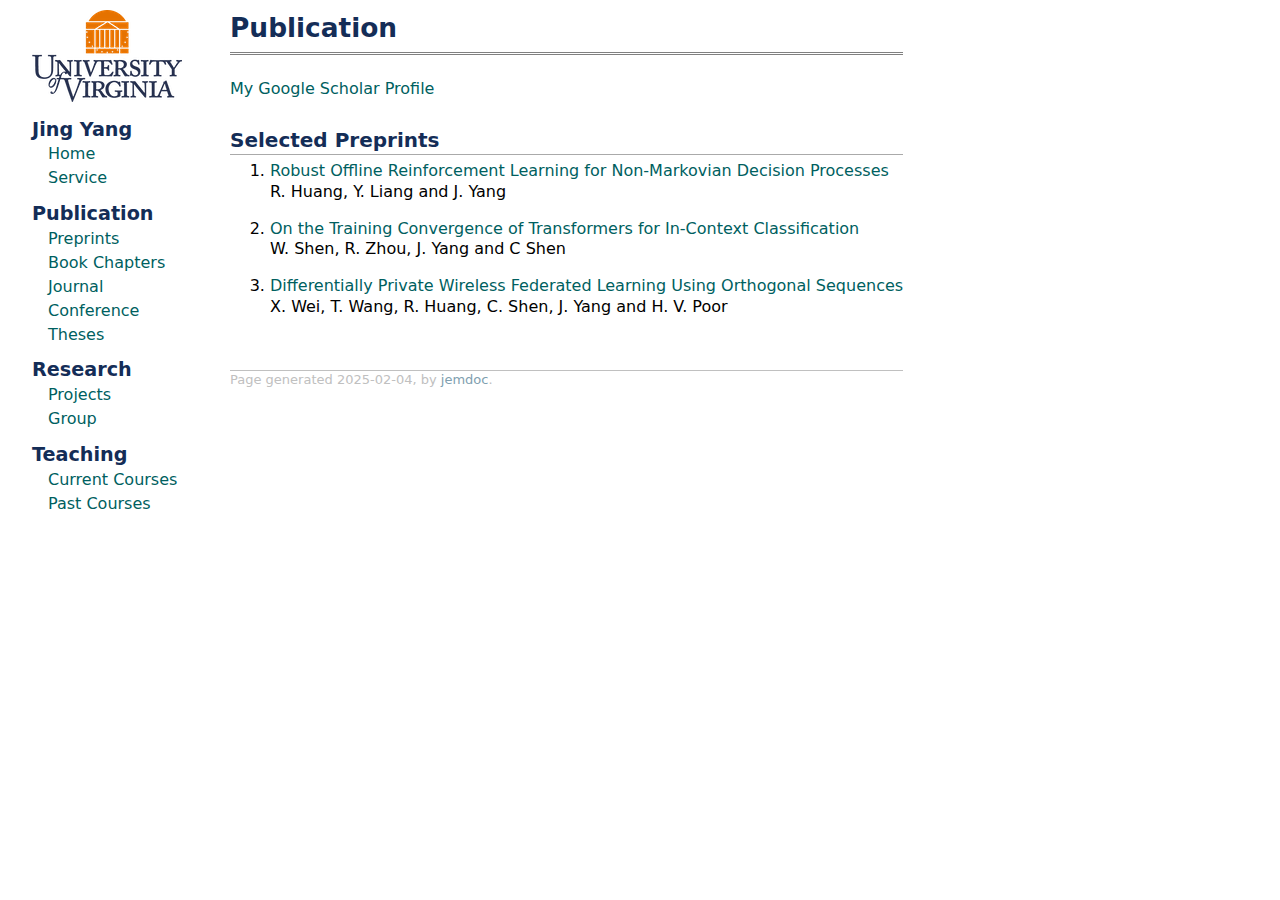
<file: preprint.html>
<!DOCTYPE html PUBLIC "-//W3C//DTD XHTML 1.1//EN"
  "http://www.w3.org/TR/xhtml11/DTD/xhtml11.dtd">
<html xmlns="http://www.w3.org/1999/xhtml" xml:lang="en">
<head>
<meta name="generator" content="jemdoc, see http://jemdoc.jaboc.net/" />
<meta http-equiv="Content-Type" content="text/html;charset=utf-8" />
<link rel="stylesheet" href="jemdoc.css" type="text/css" />
<title>Publication</title>
</head>
<body>
<table summary="Table for page layout." id="tlayout">
<tr valign="top">
<td id="layout-menu">
<div class="menu-image"><img src="uva.png"></img></div>
<div class="menu-category">Jing Yang</div>
<div class="menu-item"><a href="index.html">Home</a></div>
<div class="menu-item"><a href="service.html">Service</a></div>
<div class="menu-category">Publication</div>
<div class="menu-item"><a href="preprint.html">Preprints</a></div>
<div class="menu-item"><a href="book.html">Book&nbsp;Chapters</a></div>
<div class="menu-item"><a href="journal.html">Journal</a></div>
<div class="menu-item"><a href="conference.html">Conference</a></div>
<div class="menu-item"><a href="theses.html">Theses</a></div>
<div class="menu-category">Research</div>
<div class="menu-item"><a href="research.html">Projects</a></div>
<div class="menu-item"><a href="group.html">Group</a></div>
<div class="menu-category">Teaching</div>
<div class="menu-item"><a href="current.html">Current&nbsp;Courses</a></div>
<div class="menu-item"><a href="past.html">Past&nbsp;Courses</a></div>
</td>
<td id="layout-content">
<div id="toptitle">
<h1>Publication</h1>
</div>
<p><a href="https://scholar.google.com/citations?hl=en&amp;user=AbFi7JAAAAAJ&amp;view_op=list_works&amp;sortby=pubdate">My Google Scholar Profile</a></p>
<h2>Selected Preprints</h2>
<ol>
<li><p><a href="https://arxiv.org/abs/2411.07514">Robust Offline Reinforcement Learning for Non-Markovian Decision Processes</a><br />
R. Huang, Y. Liang and J. Yang</p>
</li>
<li><p><a href="https://arxiv.org/abs/2410.11778">On the Training Convergence of Transformers for In-Context Classification</a><br />
W. Shen, R. Zhou, J. Yang and C Shen</p>
</li>
<li><p><a href="https://arxiv.org/abs/2306.08280">Differentially Private Wireless Federated Learning Using Orthogonal Sequences</a><br />
X. Wei, T. Wang, R. Huang, C. Shen, J. Yang and H. V. Poor</p>
</li>
</ol>
<div id="footer">
<div id="footer-text">
Page generated 2025-02-04, by <a href="http://jemdoc.jaboc.net/">jemdoc</a>.
</div>
</div>
</td>
</tr>
</table>
</body>
</html>
</file>
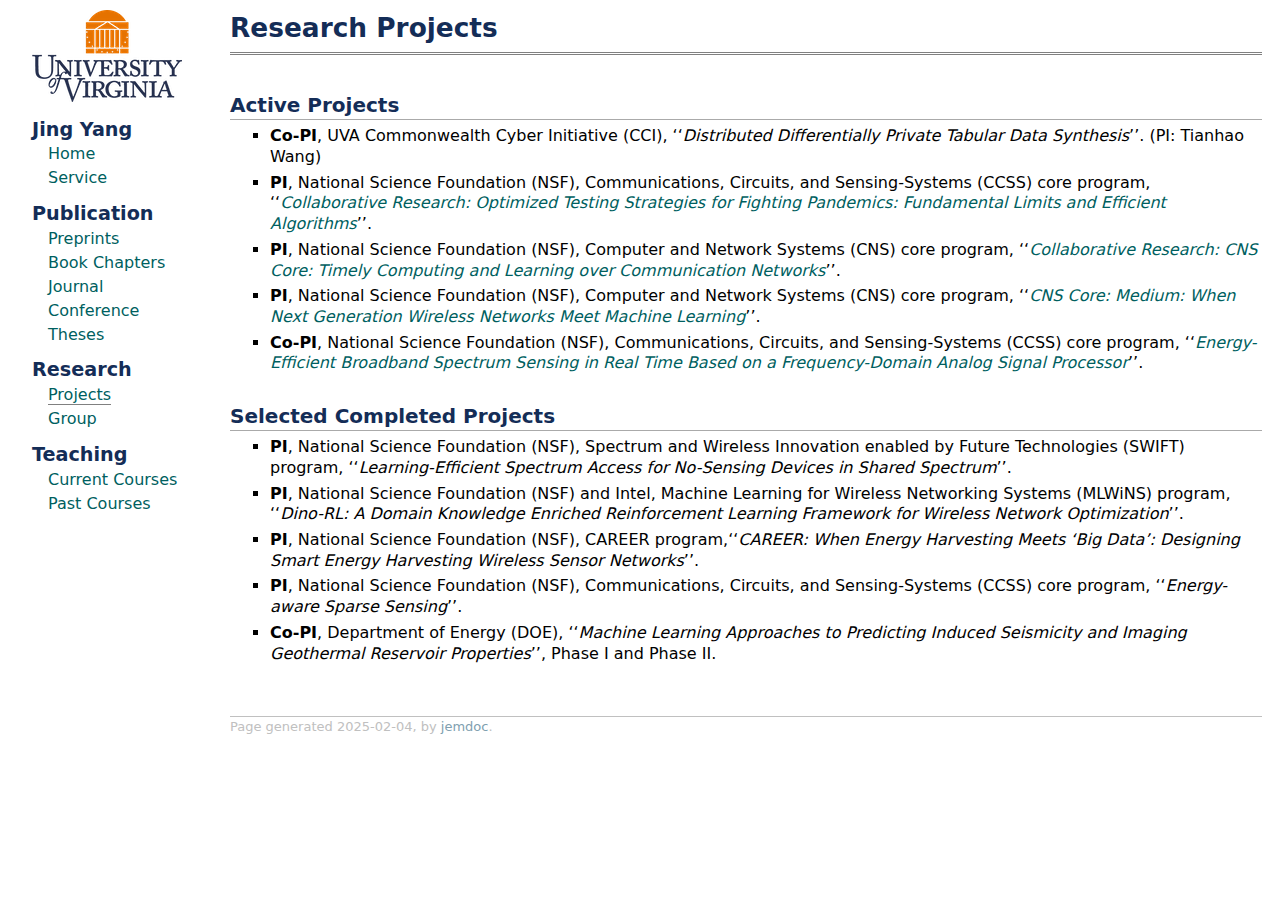
<file: research.html>
<!DOCTYPE html PUBLIC "-//W3C//DTD XHTML 1.1//EN"
  "http://www.w3.org/TR/xhtml11/DTD/xhtml11.dtd">
<html xmlns="http://www.w3.org/1999/xhtml" xml:lang="en">
<head>
<meta name="generator" content="jemdoc, see http://jemdoc.jaboc.net/" />
<meta http-equiv="Content-Type" content="text/html;charset=utf-8" />
<link rel="stylesheet" href="jemdoc.css" type="text/css" />
<title>Research Projects</title>
</head>
<body>
<table summary="Table for page layout." id="tlayout">
<tr valign="top">
<td id="layout-menu">
<div class="menu-image"><img src="uva.png"></img></div>
<div class="menu-category">Jing Yang</div>
<div class="menu-item"><a href="index.html">Home</a></div>
<div class="menu-item"><a href="service.html">Service</a></div>
<div class="menu-category">Publication</div>
<div class="menu-item"><a href="preprint.html">Preprints</a></div>
<div class="menu-item"><a href="book.html">Book&nbsp;Chapters</a></div>
<div class="menu-item"><a href="journal.html">Journal</a></div>
<div class="menu-item"><a href="conference.html">Conference</a></div>
<div class="menu-item"><a href="theses.html">Theses</a></div>
<div class="menu-category">Research</div>
<div class="menu-item"><a href="research.html" class="current">Projects</a></div>
<div class="menu-item"><a href="group.html">Group</a></div>
<div class="menu-category">Teaching</div>
<div class="menu-item"><a href="current.html">Current&nbsp;Courses</a></div>
<div class="menu-item"><a href="past.html">Past&nbsp;Courses</a></div>
</td>
<td id="layout-content">
<div id="toptitle">
<h1>Research Projects</h1>
</div>
<h2>Active Projects</h2>
<ul>
<li><p><b>Co-PI</b>, UVA Commonwealth Cyber Initiative (CCI), &lsquo;&lsquo;<i>Distributed Differentially Private Tabular Data Synthesis</i>&rsquo;&rsquo;. (PI: Tianhao Wang)</p>
</li>
<li><p><b>PI</b>, National Science Foundation (NSF), Communications, Circuits, and Sensing-Systems (CCSS) core program, &lsquo;&lsquo;<i><a href="https://www.nsf.gov/awardsearch/showAward?AWD_ID=2133170&amp;HistoricalAwards=false">Collaborative Research: Optimized Testing Strategies for Fighting Pandemics: Fundamental Limits and Efficient Algorithms</a></i>&rsquo;&rsquo;.</p>
</li>
<li><p><b>PI</b>, National Science Foundation (NSF), Computer and Network Systems (CNS) core program, &lsquo;&lsquo;<i><a href="https://webpages.charlotte.edu/aarafa/nsf-cns-project-2114537.html">Collaborative Research: CNS Core: Timely Computing and Learning over Communication Networks</a></i>&rsquo;&rsquo;.</p>
</li>
<li><p><b>PI</b>, National Science Foundation (NSF), Computer and Network Systems (CNS) core program, &lsquo;&lsquo;<i><a href="nsf1956276.html">CNS Core: Medium: When Next Generation Wireless Networks Meet Machine Learning</a></i>&rsquo;&rsquo;.</p>
</li>
<li><p><b>Co-PI</b>, National Science Foundation (NSF), Communications, Circuits, and Sensing-Systems (CCSS) core program, &lsquo;&lsquo;<i><a href="https://www.nsf.gov/awardsearch/showAward?AWD_ID=2318759&amp;HistoricalAwards=false">Energy-Efficient Broadband Spectrum Sensing in Real Time Based on a Frequency-Domain Analog Signal Processor</a></i>&rsquo;&rsquo;.</p>
</li>
</ul>
<h2>Selected Completed Projects</h2>
<ul>
<li><p><b>PI</b>, National Science Foundation (NSF), Spectrum and Wireless Innovation enabled by Future Technologies (SWIFT) program, &lsquo;&lsquo;<i>Learning-Efficient Spectrum Access for No-Sensing Devices in Shared Spectrum</i>&rsquo;&rsquo;.</p>
</li>
<li><p><b>PI</b>, National Science Foundation (NSF) and Intel, Machine Learning for Wireless Networking Systems (MLWiNS) program, &lsquo;&lsquo;<i>Dino-RL: A Domain Knowledge Enriched Reinforcement Learning Framework for Wireless Network Optimization</i>&rsquo;&rsquo;.</p>
</li>
<li><p><b>PI</b>, National Science Foundation (NSF), CAREER program,&lsquo;&lsquo;<i>CAREER: When Energy Harvesting Meets &lsquo;Big Data&rsquo;: Designing Smart Energy Harvesting Wireless Sensor Networks</i>&rsquo;&rsquo;.</p>
</li>
<li><p><b>PI</b>, National Science Foundation (NSF), Communications, Circuits, and Sensing-Systems (CCSS) core program, &lsquo;&lsquo;<i>Energy-aware Sparse Sensing</i>&rsquo;&rsquo;.</p>
</li>
<li><p><b>Co-PI</b>, Department of Energy (DOE), &lsquo;&lsquo;<i>Machine Learning Approaches to Predicting Induced Seismicity and Imaging Geothermal Reservoir Properties</i>&rsquo;&rsquo;, Phase I and Phase II.</p>
</li>
</ul>
<div id="footer">
<div id="footer-text">
Page generated 2025-02-04, by <a href="http://jemdoc.jaboc.net/">jemdoc</a>.
</div>
</div>
</td>
</tr>
</table>
</body>
</html>
</file>
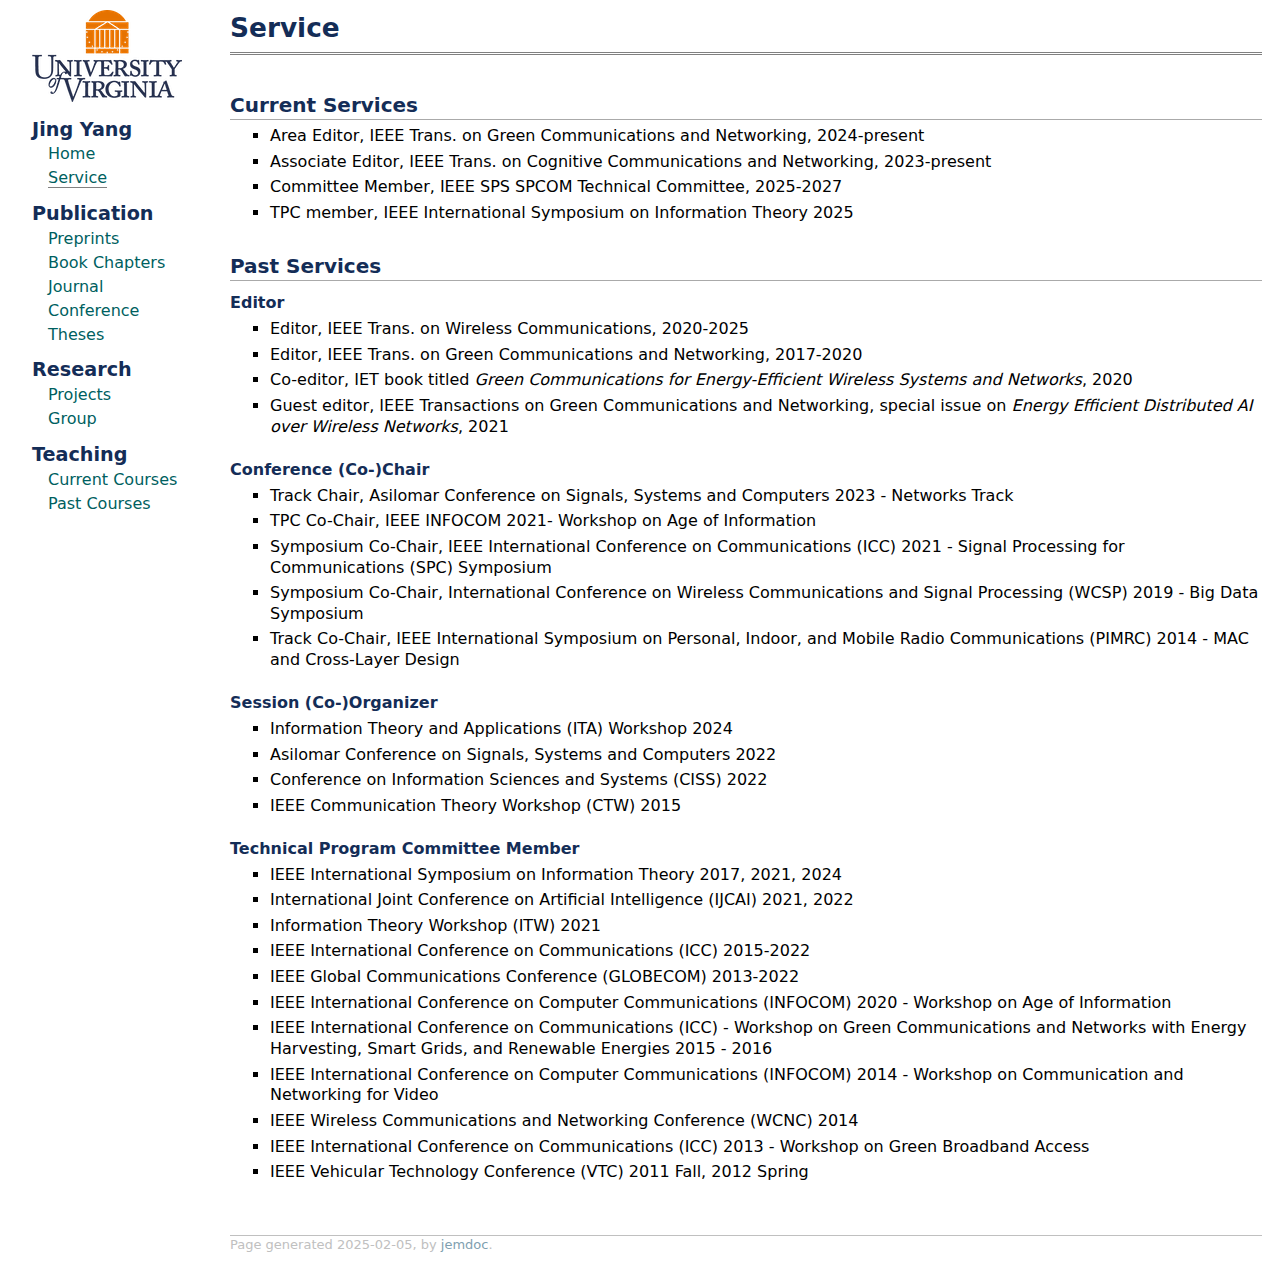
<file: service.html>
<!DOCTYPE html PUBLIC "-//W3C//DTD XHTML 1.1//EN"
  "http://www.w3.org/TR/xhtml11/DTD/xhtml11.dtd">
<html xmlns="http://www.w3.org/1999/xhtml" xml:lang="en">
<head>
<meta name="generator" content="jemdoc, see http://jemdoc.jaboc.net/" />
<meta http-equiv="Content-Type" content="text/html;charset=utf-8" />
<link rel="stylesheet" href="jemdoc.css" type="text/css" />
<title>Service</title>
</head>
<body>
<table summary="Table for page layout." id="tlayout">
<tr valign="top">
<td id="layout-menu">
<div class="menu-image"><img src="uva.png"></img></div>
<div class="menu-category">Jing Yang</div>
<div class="menu-item"><a href="index.html">Home</a></div>
<div class="menu-item"><a href="service.html" class="current">Service</a></div>
<div class="menu-category">Publication</div>
<div class="menu-item"><a href="preprint.html">Preprints</a></div>
<div class="menu-item"><a href="book.html">Book&nbsp;Chapters</a></div>
<div class="menu-item"><a href="journal.html">Journal</a></div>
<div class="menu-item"><a href="conference.html">Conference</a></div>
<div class="menu-item"><a href="theses.html">Theses</a></div>
<div class="menu-category">Research</div>
<div class="menu-item"><a href="research.html">Projects</a></div>
<div class="menu-item"><a href="group.html">Group</a></div>
<div class="menu-category">Teaching</div>
<div class="menu-item"><a href="current.html">Current&nbsp;Courses</a></div>
<div class="menu-item"><a href="past.html">Past&nbsp;Courses</a></div>
</td>
<td id="layout-content">
<div id="toptitle">
<h1>Service</h1>
</div>
<h2>Current Services</h2>
<ul>
<li><p>Area Editor, IEEE Trans. on Green Communications and Networking, 2024-present</p>
</li>
<li><p>Associate Editor, IEEE Trans. on Cognitive Communications and Networking, 2023-present</p>
</li>
<li><p>Committee Member, IEEE SPS SPCOM Technical Committee, 2025-2027</p>
</li>
<li><p>TPC member, IEEE International Symposium on Information Theory 2025</p>
</li>
</ul>
<h2>Past Services </h2>
<h3>Editor</h3>
<ul>
<li><p>Editor, IEEE Trans. on Wireless Communications, 2020-2025</p>
</li>
<li><p>Editor, IEEE Trans. on Green Communications and Networking, 2017-2020</p>
</li>
<li><p>Co-editor, IET book titled <i>Green Communications for Energy-Efficient Wireless Systems and Networks</i>, 2020 </p>
</li>
<li><p>Guest editor, IEEE Transactions on Green Communications and Networking, special issue on <i>Energy Efficient Distributed AI over Wireless Networks</i>, 2021</p>
</li>
</ul>
<h3>Conference (Co-)Chair</h3>
<ul>
<li><p>Track Chair, Asilomar Conference on Signals, Systems and Computers 2023 - Networks Track</p>
</li>
<li><p>TPC Co-Chair, IEEE INFOCOM 2021- Workshop on Age of Information</p>
</li>
<li><p>Symposium Co-Chair, IEEE International Conference on Communications (ICC) 2021 - Signal Processing for Communications (SPC) Symposium</p>
</li>
<li><p>Symposium Co-Chair, International Conference on Wireless Communications and Signal Processing (WCSP) 2019 - Big Data Symposium</p>
</li>
<li><p>Track Co-Chair, IEEE International Symposium on Personal, Indoor, and Mobile Radio Communications (PIMRC) 2014 - MAC and Cross-Layer Design</p>
</li>
</ul>
<h3>Session (Co-)Organizer </h3>
<ul>
<li><p>Information Theory and Applications (ITA) Workshop 2024</p>
</li>
<li><p>Asilomar Conference on Signals, Systems and Computers 2022</p>
</li>
<li><p>Conference on Information Sciences and Systems (CISS) 2022</p>
</li>
<li><p>IEEE Communication Theory Workshop (CTW) 2015</p>
</li>
</ul>
<h3>Technical Program Committee Member</h3>
<ul>
<li><p>IEEE International Symposium on Information Theory 2017, 2021, 2024</p>
</li>
<li><p>International Joint Conference on Artificial Intelligence (IJCAI) 2021, 2022</p>
</li>
<li><p>Information Theory Workshop (ITW) 2021</p>
</li>
<li><p>IEEE International Conference on Communications (ICC) 2015-2022</p>
</li>
<li><p>IEEE Global Communications Conference (GLOBECOM) 2013-2022</p>
</li>
<li><p>IEEE International Conference on Computer Communications (INFOCOM) 2020 - Workshop on Age of Information</p>
</li>
<li><p>IEEE International Conference on Communications (ICC) - Workshop on Green Communications and Networks with Energy Harvesting, Smart Grids, and Renewable Energies 2015 - 2016</p>
</li>
<li><p>IEEE International Conference on Computer Communications (INFOCOM) 2014 - Workshop on Communication and Networking for Video</p>
</li>
<li><p>IEEE Wireless Communications and Networking Conference (WCNC) 2014</p>
</li>
<li><p>IEEE International Conference on Communications (ICC) 2013 - Workshop on Green Broadband Access</p>
</li>
<li><p>IEEE Vehicular Technology Conference (VTC) 2011 Fall, 2012 Spring</p>
</li>
</ul>
<div id="footer">
<div id="footer-text">
Page generated 2025-02-05, by <a href="http://jemdoc.jaboc.net/">jemdoc</a>.
</div>
</div>
</td>
</tr>
</table>
</body>
</html>
</file>
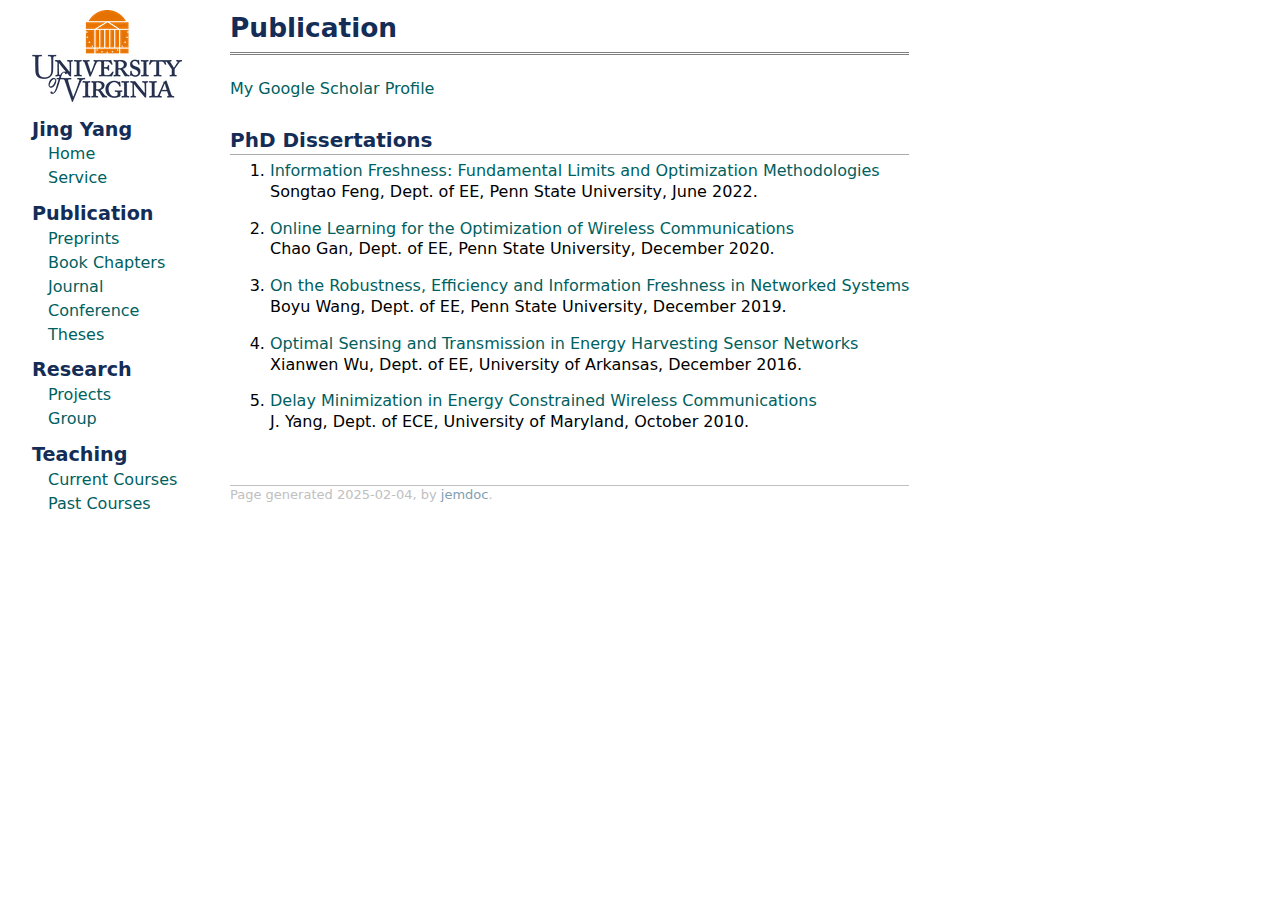
<file: theses.html>
<!DOCTYPE html PUBLIC "-//W3C//DTD XHTML 1.1//EN"
  "http://www.w3.org/TR/xhtml11/DTD/xhtml11.dtd">
<html xmlns="http://www.w3.org/1999/xhtml" xml:lang="en">
<head>
<meta name="generator" content="jemdoc, see http://jemdoc.jaboc.net/" />
<meta http-equiv="Content-Type" content="text/html;charset=utf-8" />
<link rel="stylesheet" href="jemdoc.css" type="text/css" />
<title>Publication</title>
</head>
<body>
<table summary="Table for page layout." id="tlayout">
<tr valign="top">
<td id="layout-menu">
<div class="menu-image"><img src="uva.png"></img></div>
<div class="menu-category">Jing Yang</div>
<div class="menu-item"><a href="index.html">Home</a></div>
<div class="menu-item"><a href="service.html">Service</a></div>
<div class="menu-category">Publication</div>
<div class="menu-item"><a href="preprint.html">Preprints</a></div>
<div class="menu-item"><a href="book.html">Book&nbsp;Chapters</a></div>
<div class="menu-item"><a href="journal.html">Journal</a></div>
<div class="menu-item"><a href="conference.html">Conference</a></div>
<div class="menu-item"><a href="theses.html">Theses</a></div>
<div class="menu-category">Research</div>
<div class="menu-item"><a href="research.html">Projects</a></div>
<div class="menu-item"><a href="group.html">Group</a></div>
<div class="menu-category">Teaching</div>
<div class="menu-item"><a href="current.html">Current&nbsp;Courses</a></div>
<div class="menu-item"><a href="past.html">Past&nbsp;Courses</a></div>
</td>
<td id="layout-content">
<div id="toptitle">
<h1>Publication</h1>
</div>
<p><a href="https://scholar.google.com/citations?hl=en&amp;user=AbFi7JAAAAAJ&amp;view_op=list_works&amp;sortby=pubdate">My Google Scholar Profile</a></p>
<h2>PhD Dissertations</h2>
<ol>
<li><p><a href="https://etda.libraries.psu.edu/catalog/27736sxf302">Information Freshness: Fundamental Limits and Optimization Methodologies</a><br />
Songtao Feng, Dept. of EE, Penn State University, June 2022.</p>
</li>
<li><p><a href="https://etda.libraries.psu.edu/catalog/18493cug203">Online Learning for the Optimization of Wireless Communications</a><br />
Chao Gan, Dept. of EE, Penn State University, December 2020.</p>
</li>
<li><p><a href="https://etda.libraries.psu.edu/catalog/17349bxw91">On the Robustness, Efficiency and  Information Freshness in Networked Systems</a><br />
Boyu Wang, Dept. of EE, Penn State University, December 2019.</p>
</li>
<li><p><a href="https://scholarworks.uark.edu/cgi/viewcontent.cgi?article=3376&amp;context=etd">Optimal Sensing and Transmission in Energy Harvesting Sensor Networks</a><br />
Xianwen Wu, Dept. of EE, University of Arkansas, December 2016.</p>
</li>
<li><p><a href="./pub/yang-thesis.pdf">Delay Minimization in Energy Constrained Wireless Communications</a><br />
J. Yang, Dept. of ECE, University of Maryland, October 2010.</p>
</li>
</ol>
<div id="footer">
<div id="footer-text">
Page generated 2025-02-04, by <a href="http://jemdoc.jaboc.net/">jemdoc</a>.
</div>
</div>
</td>
</tr>
</table>
</body>
</html>
</file>
<file: jemdoc.css>
/* Default css file for jemdoc. */

table#tlayout {
    border: none;
    border-collapse: separate;
    background: white;
}

body {
	background: white;
	font-family: system-ui;
	padding-bottom: 8px;
	margin: 0px;
}

#layout-menu {
	background: white;
	border: none;
	padding-top: 0.5em;
	padding-left: 30px;
	padding-right: 30px;
	font-size: 1em;
	color: #142D57;
	width: auto;
	white-space: nowrap;
    text-align: left;
    vertical-align: top;
}

#layout-menu td {
	background: #f4f4f4;
    vertical-align: top;
}

#layout-content {
	padding-top: 0.0em;
	padding-left: 1.0em;
	padding-right: 1.0em;
    border: none;
    background: white;
    text-align: left;
    vertical-align: top;
}

#layout-menu a {
	line-height: 1.5em;
	margin-left: 1em;
}

tt {
    background: #ffffdd;
}

pre, tt {
	font-size: 90%;
	font-family: system-ui;
}

a, a > tt {
	color: #005F5F;
	text-decoration: none;
}

a:hover {
	border-bottom: 1px gray dotted;
}

#layout-menu a.current:link {
	color: #005F5F;
	border-bottom: 1px gray solid;
}

#layout-menu a.current:visited {
	color: #005F5F;
	border-bottom: 1px gray solid;
}


#layout-menu a:link, #layout-menu a:visited {
	color: #005F5F;
	text-decoration: none;
}

#layout-menu a:hover {
	text-decoration: none;
}

div.menu-category {
	border-bottom: none;
	margin-top: 0.4em;
	padding-top: 0.2em;
	padding-bottom: 0.1em;
	font-weight: bold;
	font-size: 1.2em;
}

div.menu-item {
	padding-left: 16px;
	text-indent: -16px;
}

div#toptitle {
	padding-bottom: 0.5em;
	margin-bottom: 1.5em;
	border-bottom: 3px double gray;
}

/* Reduce space if we begin the page with a title. */
div#toptitle + h2, div#toptitle + h3 {
	margin-top: 0em;
}

div#subtitle {
	margin-top: 0.0em;
	margin-bottom: 0.0em;
	padding-top: 0em;
	padding-bottom: 0.1em;
}

em {
	font-style: italic;
}

strong {
	font-weight: bold;
}


h1, h2, h3 {
	color: #142D57;
	margin-top: 0.7em;
	margin-bottom: 0.3em;
	padding-bottom: 0.2em;
	line-height: 1.0;
	padding-top: 0.5em;
	border-bottom: 1px solid #aaaaaa;
}

h1 {
	font-size: 165%;
}

h2 {
	padding-top: 0.8em;
	font-size: 125%;
}

h2 + h3 {
    padding-top: 0.2em;
}

h3 {
	font-size: 100%;
	border-bottom: none;
}

p {
	margin-top: 0.0em;
	margin-bottom: 0.8em;
	padding: 0;
	line-height: 1.3;
	color: #000000;
}

pre {
	padding: 0;
	margin: 0;
}

div#footer {
	font-size: small;
	border-top: 1px solid #c0c0c0;
	padding-top: 0.1em;
	margin-top: 4.0em;
	color: #c0c0c0;
}

div#footer a {
	color: #80a0b0;
}

div#footer-text {
	float: left;
	padding-bottom: 8px;

}

ol{
	margin-top: 0.2em;
	padding-top: 0;
	margin-bottom: 1em;
}

 ul, dl {
	margin-top: 0.2em;
	padding-top: 0;
	margin-bottom: 1 em;
}

dt {
	margin-top: 0.5em;
	margin-bottom: 0;
}

dl {
	margin-left: 20px;
}

dd {
	color: #000000;
}

dd > *:first-child {
	margin-top: 0;
}

ul {
	list-style-position: outside;
	list-style-type: square;
}

p + ul, p + ol {
	margin-top: 0.5em;
}

li ul, li ol {
	margin-top: 0em;
}

ol {
	list-style-position: outside;
	list-style-type: decimal;
	color: #000000;
}

ul p, dd p {
	margin-bottom: 0.3em;
}

ol p, dd p {
	margin-bottom: 1em;
}

ol ol {
	list-style-type: lower-alpha;
	color: #000000;
}

ol ol ol {
	list-style-type: lower-roman;
	color: #000000;
}

p + div.codeblock {
	margin-top: -0.6em;
}

div.codeblock, div.infoblock {
	margin-right: 0%;
	margin-top: 1.2em;
	margin-bottom: 1.3em;
}

div.blocktitle {
	font-weight:bold;
	color:  #142D57;
	margin-top: 2em;
	margin-bottom: 0.1em;
}

div.blockcontent {
	border: none;
	padding: 0.3em 0.5em;
}

div.infoblock > div.blockcontent {
	background: #f6f6f6;
}

div.blockcontent p + ul, div.blockcontent p + ol {
	margin-top: 0.4em;
}

div.infoblock p {
	margin-bottom: 0em;
}

div.infoblock li p, div.infoblock dd p {
	margin-bottom: 0.5em;
}

div.infoblock p + p {
	margin-top: 0.8em;
}

div.codeblock > div.blockcontent {
	background: #f6f6f6;
}

span.pycommand {
	color: #000070;
}

span.statement {
	color: #008800;
}
span.builtin {
	color: #000088;
}
span.special {
	color: #990000;
}
span.operator {
	color: #880000;
}
span.error {
	color: #aa0000;
}
span.comment, span.comment > *, span.string, span.string > * {
	color: #606060;
}

@media print {
	#layout-menu { display: none; }
}

#fwtitle {
	margin: 2px;
}

#fwtitle #toptitle {
	padding-left: 0.5em;
	margin-bottom: 0.5em;
}

#layout-content h1:first-child, #layout-content h2:first-child, #layout-content h3:first-child {
	margin-top: -0.7em;
}

div#toptitle h1, #layout-content div#toptitle h1 {
	margin-bottom: 0.0em;
	padding-bottom: 0.1em;
	padding-top: 0;
	margin-top: 0.5em;
	border-bottom: none;
}

img.eq {
	padding: 0;
	padding-left: 0.1em;
	padding-right: 0.1em;
	margin: 0;
}

img.eqwl {
	padding-left: 2em;
	padding-top: 0.6em;
	padding-bottom: 0.2em;
	margin: 0;
}

table {
    border: 2px solid black;
    border-collapse: collapse;
}

td {
    padding: 2px;
    padding-left: 0.5em;
    padding-right: 0.5em;
    text-align: center;
    border: 1px solid gray;
}

table + table {
    margin-top: 1em;
}

tr.heading {
    font-weight: bold;
    border-bottom: 2px solid black;
}

img {
    border: none;
}

table.imgtable, table.imgtable td {
    border: none;
    text-align: left;
}
</file>
